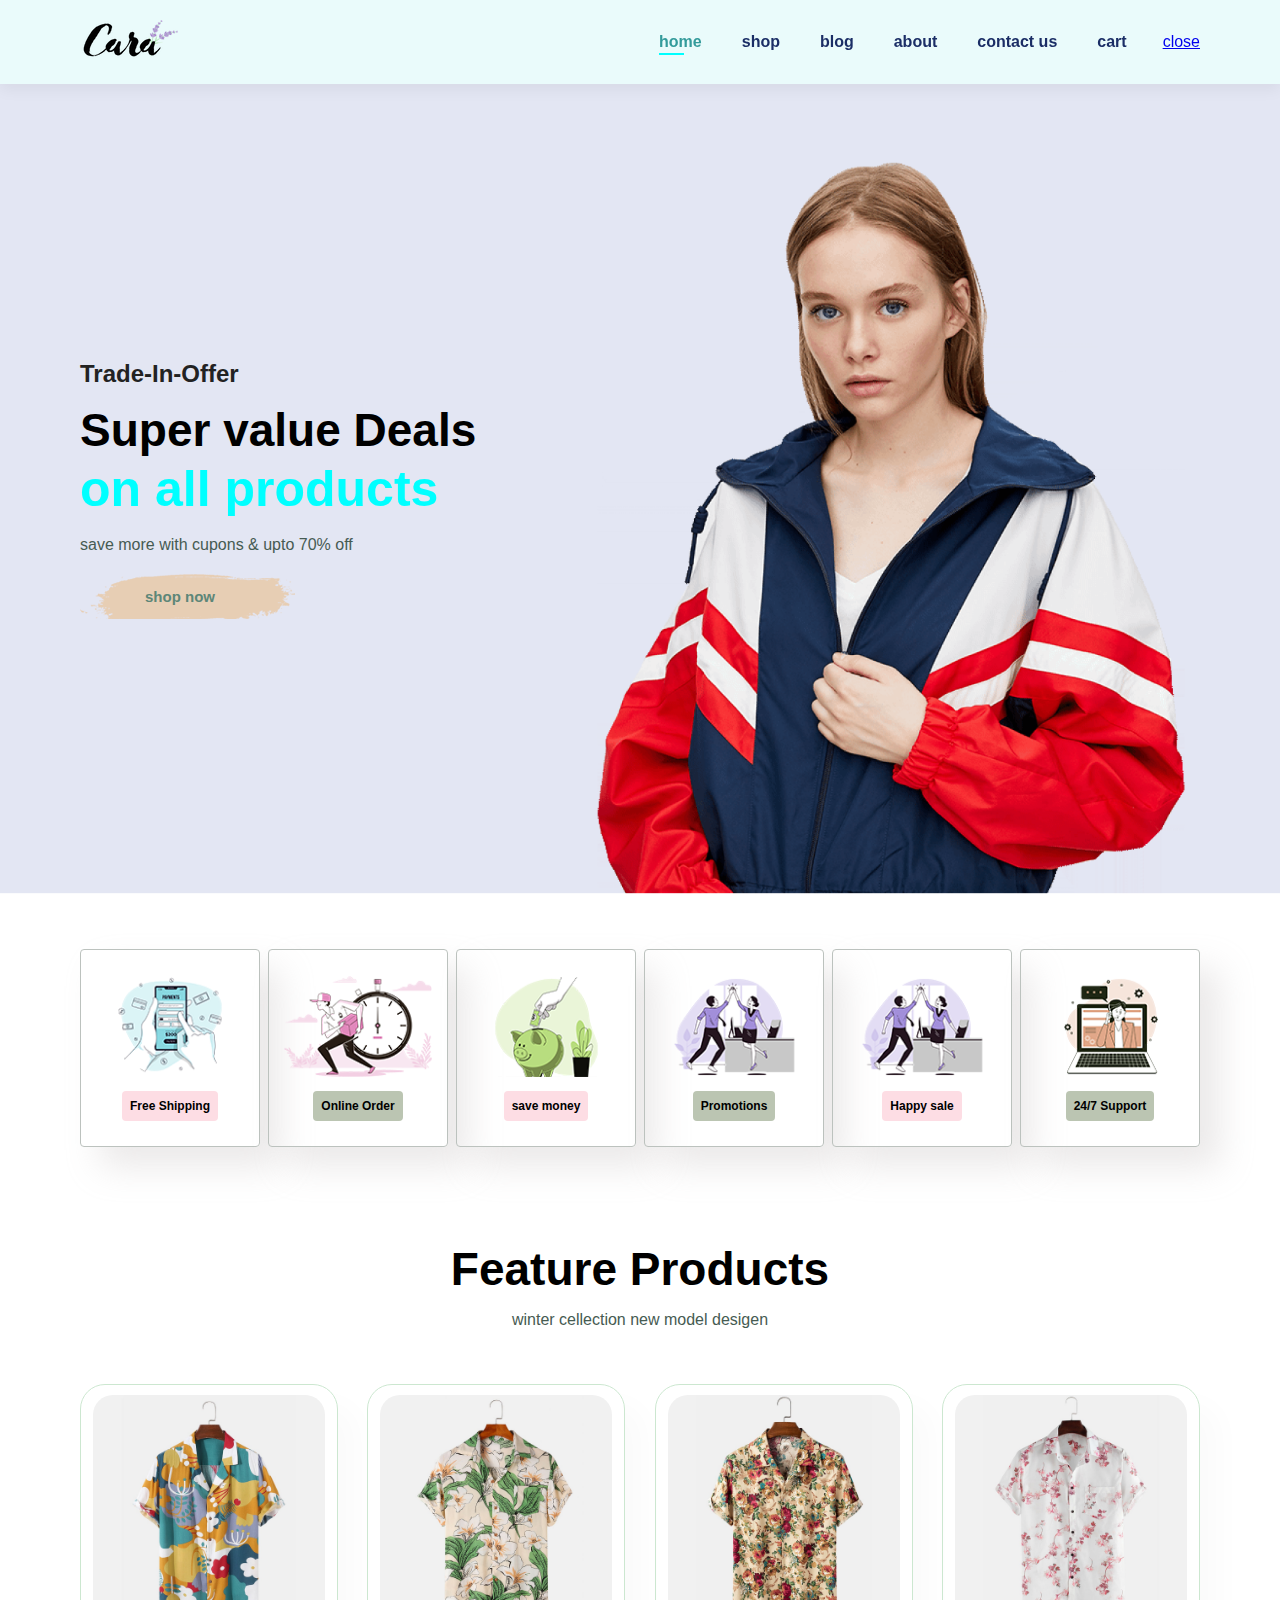
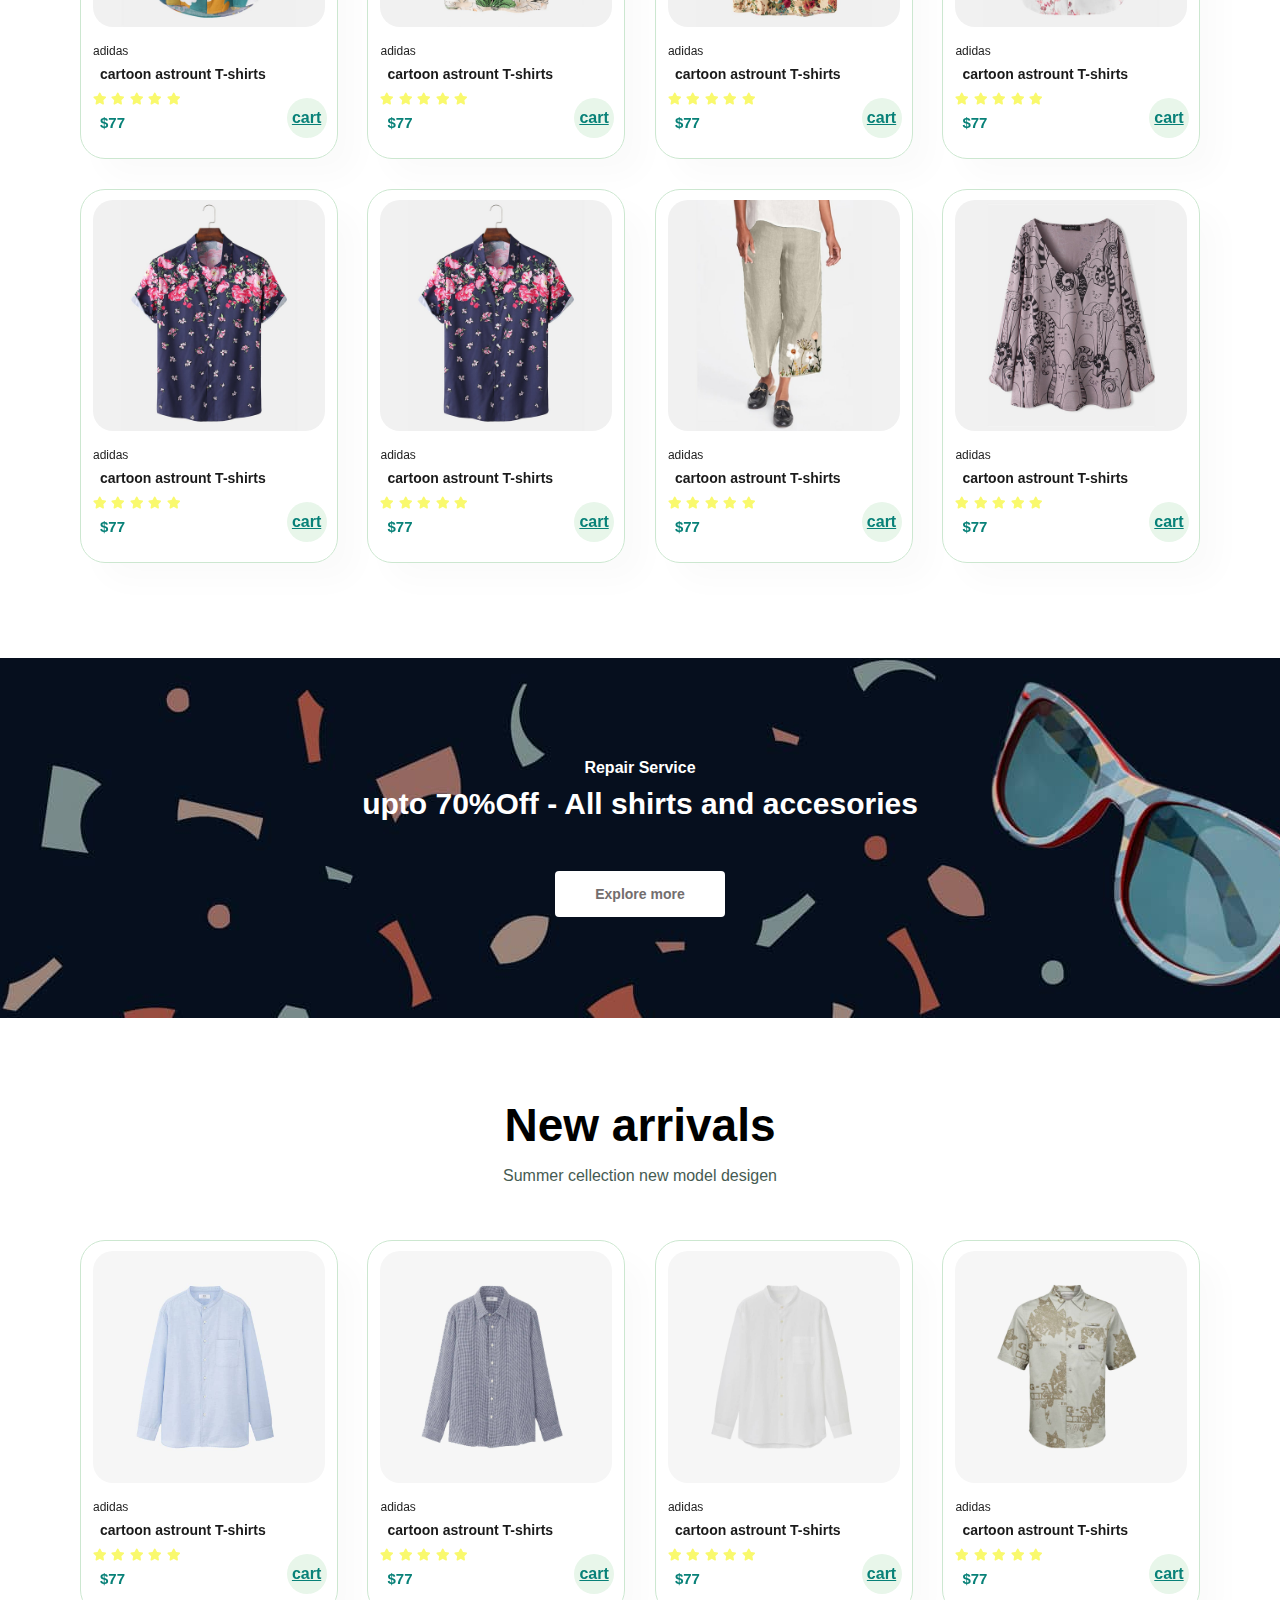
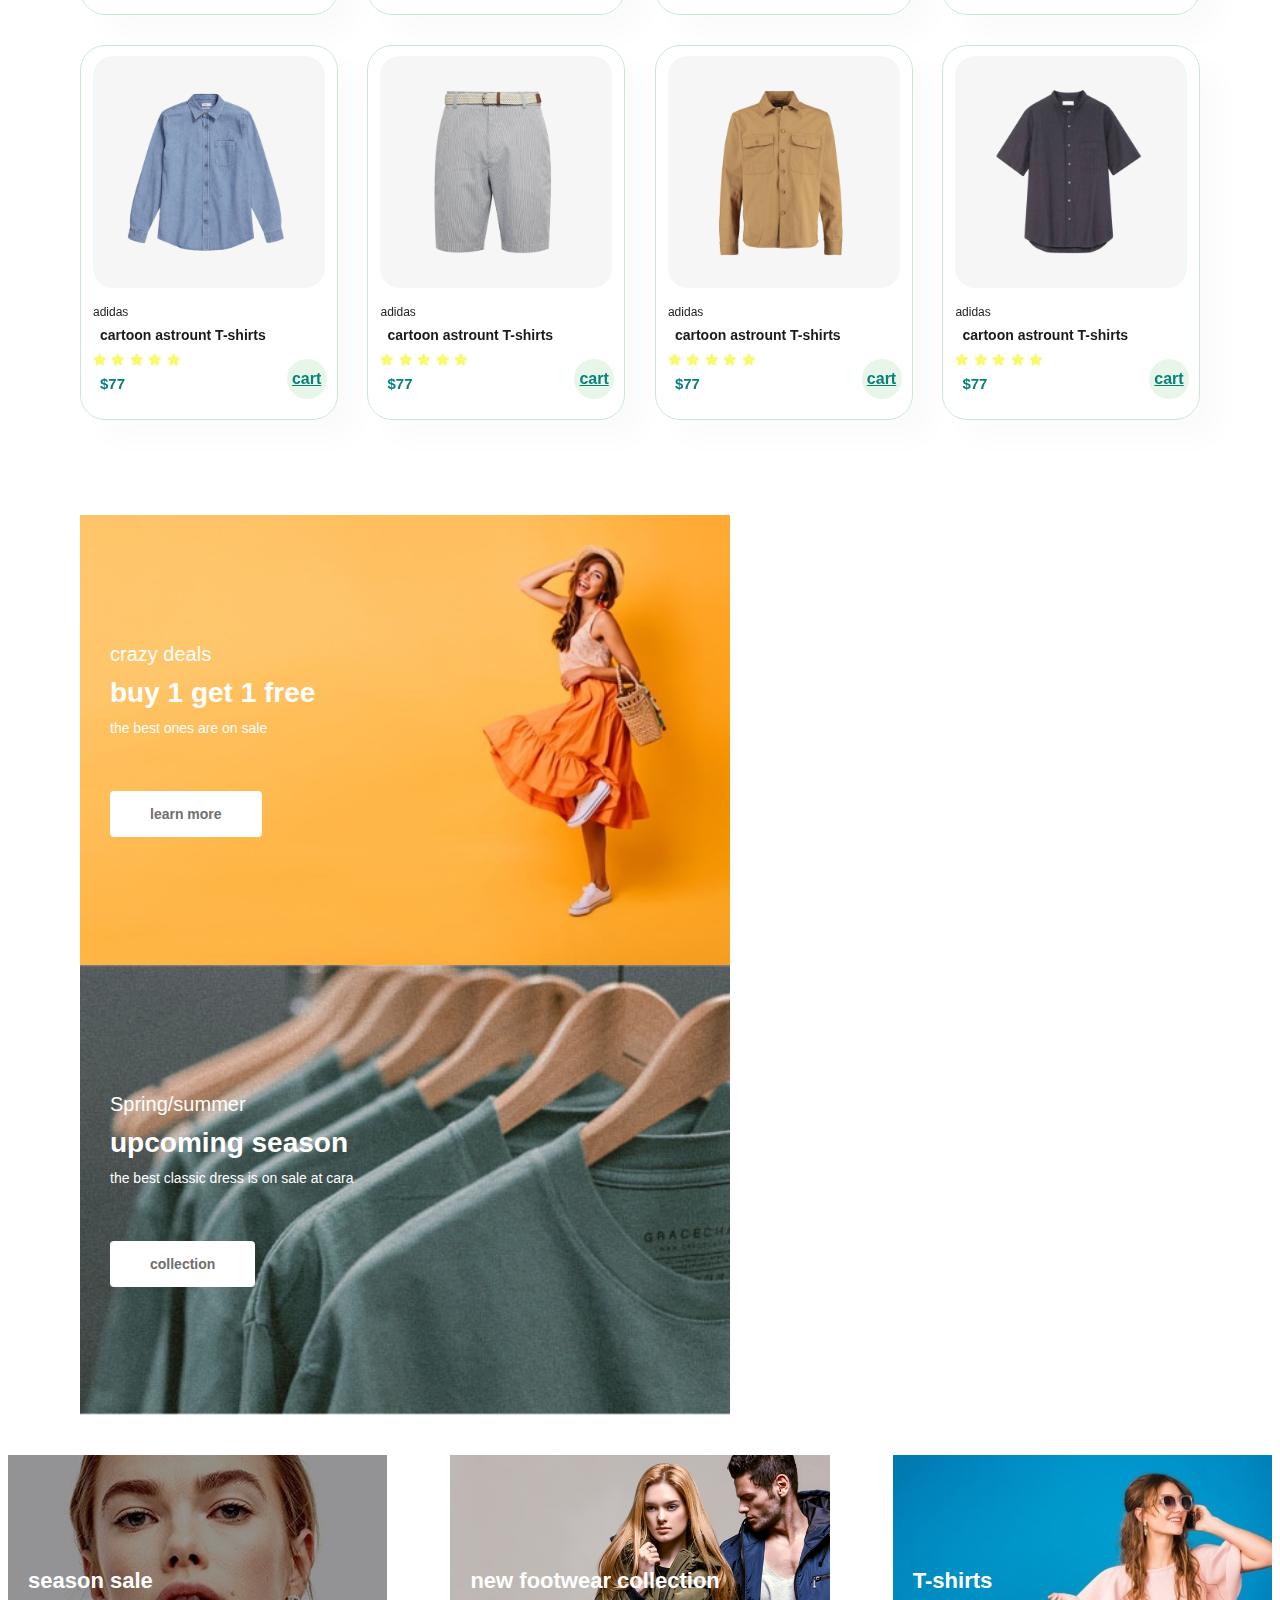
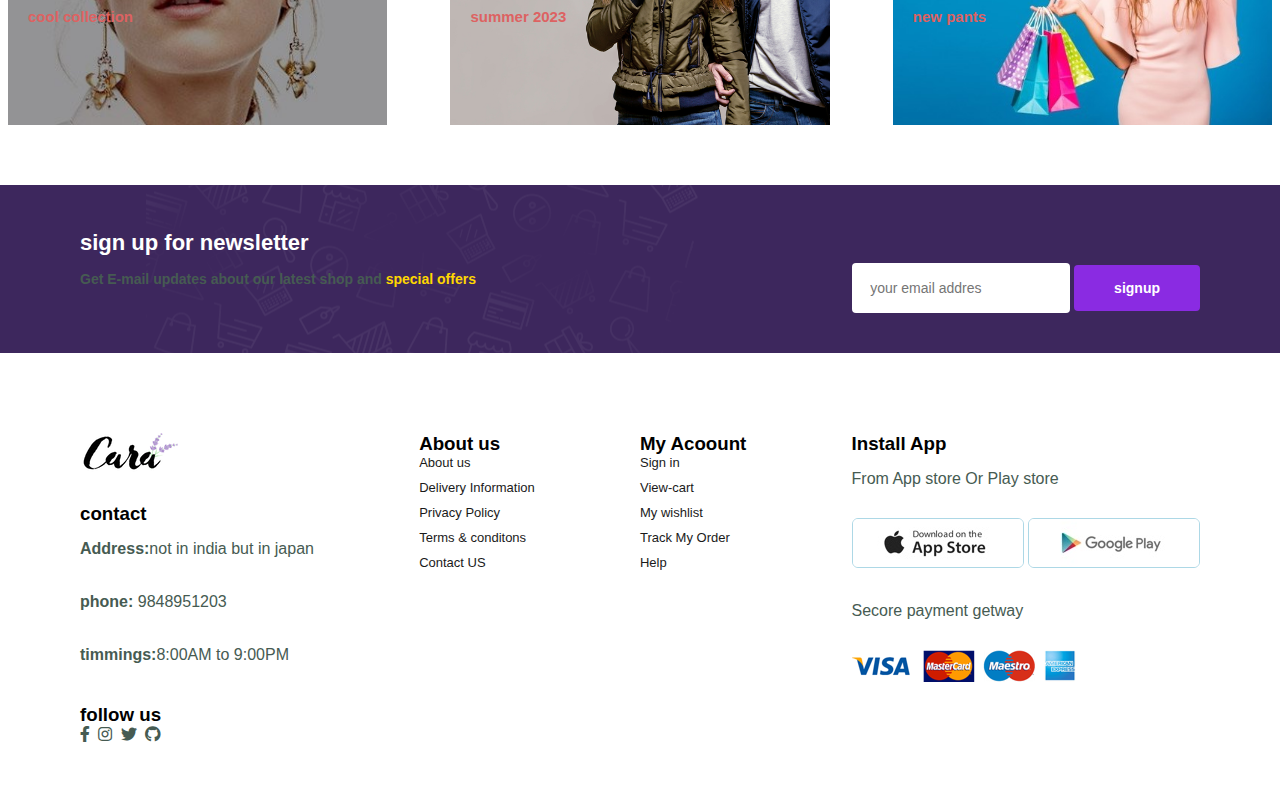
<file: index.html>
<!DOCTYPE html>
<html lang="en">
<head>
    <meta charset="UTF-8">
    <meta name="viewport" content="width=device-width, initial-scale=1.0">
    <title>Document</title>
    <link rel="stylesheet" href="styles.css">
    <link rel="stylesheet" href="https://use.fontawesome.com/releases/v5.15.4/css/all.css"/>
</head>
<body>
    <section id="header">
        <a href="#"><img src="img/logo.png" class="logo" alt=""></a>
        <div>
            <ul id="navbar" class="active1">
                <li><a class="active" index.html">home</a></li>
                <li><a href="shop.html">shop</a></li>
                <li><a href="blog.html">blog</a></li>
                <li><a href="about.html">about</a></li>
                <li><a href="contact.html">contact us</a></li>
                <li><a href="cart.html"><i class="fa-solid fa-circle-plus fa-beat"></i>cart</a></li>
                <a href="#" id="close"><i class="far fa-times"></i>close</a>
            </ul>
        </div>
        <div id="mobile">
            <i id="bar" class="fas fa-outdent"></i>
        </div>
    </section>
    <section id="hero">
        <h4>Trade-In-Offer</h4>
        <h2>Super value Deals</h2>
        <h1>on all products</h1>
        <p>save more with cupons & upto 70% off</p>
        <button>shop now</button>
    </section>
    <section id="feature" class="section-p1">
        <div class="fe-box">
            <img src="img/features/f1.png" alt="">
            <h6>Free Shipping</h6>
        </div>
        <div class="fe-box">
            <img src="img/features/f2.png" alt="">
            <h6>Online Order</h6>
        </div>
        <div class="fe-box">
            <img src="img/features/f3.png" alt="">
            <h6>save money</h6>
        </div>
        <div class="fe-box">
            <img src="img/features/f5.png" alt="">
            <h6>Promotions</h6>
        </div>
        <div class="fe-box">
            <img src="img/features/f5.png" alt="">
            <h6>Happy sale</h6>
        </div>
        <div class="fe-box">
            <img src="img/features/f6.png" alt="">
            <h6> 24/7 Support</h6>
        </div>
    </section>
    <section id="product1" class="section-p1">
        <h2>Feature Products</h2>
        <p>winter cellection new model desigen</p>
        <div class="pro-container">
            <div class="pro">
                <img src="img/products/f1.jpg" alt="">
                <div class="des">
                    <span>adidas</span>
                    <h5>cartoon astrount T-shirts</h5>
                    <div class="star">
                        <i class="fas fa-star"></i>
                        <i class="fas fa-star"></i>
                        <i class="fas fa-star"></i>
                        <i class="fas fa-star"></i>
                        <i class="fas fa-star"></i>
                    </div>
                    <h4>$77</h4>
                </div>
                <a href="#" class="cart">cart</a>
            </div>
            <div class="pro">
                <img src="img/products/f2.jpg" alt="">
                <div class="des">
                    <span>adidas</span>
                    <h5>cartoon astrount T-shirts</h5>
                    <div class="star">
                        <i class="fas fa-star"></i>
                        <i class="fas fa-star"></i>
                        <i class="fas fa-star"></i>
                        <i class="fas fa-star"></i>
                        <i class="fas fa-star"></i>
                    </div>
                    <h4>$77</h4>
                </div>
                <a href="#" class="cart">cart</a>
            </div>
            <div class="pro">
                <img src="img/products/f3.jpg" alt="">
                <div class="des">
                    <span>adidas</span>
                    <h5>cartoon astrount T-shirts</h5>
                    <div class="star">
                        <i class="fas fa-star"></i>
                        <i class="fas fa-star"></i>
                        <i class="fas fa-star"></i>
                        <i class="fas fa-star"></i>
                        <i class="fas fa-star"></i>
                    </div>
                    <h4>$77</h4>
                </div>
                <a href="#" class="cart">cart</a>
            </div>
            <div class="pro">
                <img src="img/products/f4.jpg" alt="">
                <div class="des">
                    <span>adidas</span>
                    <h5>cartoon astrount T-shirts</h5>
                    <div class="star">
                        <i class="fas fa-star"></i>
                        <i class="fas fa-star"></i>
                        <i class="fas fa-star"></i>
                        <i class="fas fa-star"></i>
                        <i class="fas fa-star"></i>
                    </div>
                    <h4>$77</h4>
                </div>
                <a href="#" class="cart">cart</a>
            </div>
            <div class="pro">
                <img src="img/products/f5.jpg" alt="">
                <div class="des">
                    <span>adidas</span>
                    <h5>cartoon astrount T-shirts</h5>
                    <div class="star">
                        <i class="fas fa-star"></i>
                        <i class="fas fa-star"></i>
                        <i class="fas fa-star"></i>
                        <i class="fas fa-star"></i>
                        <i class="fas fa-star"></i>
                    </div>
                    <h4>$77</h4>
                </div>
                <a href="#" class="cart">cart</a>
            </div>
            <div class="pro">
                <img src="img/products/f5.jpg" alt="">
                <div class="des">
                    <span>adidas</span>
                    <h5>cartoon astrount T-shirts</h5>
                    <div class="star">
                        <i class="fas fa-star"></i>
                        <i class="fas fa-star"></i>
                        <i class="fas fa-star"></i>
                        <i class="fas fa-star"></i>
                        <i class="fas fa-star"></i>
                    </div>
                    <h4>$77</h4>
                </div>
                <a href="#" class="cart">cart</a>
            </div>
            <div class="pro">
                <img src="img/products/f7.jpg" alt="">
                <div class="des">
                    <span>adidas</span>
                    <h5>cartoon astrount T-shirts</h5>
                    <div class="star">
                        <i class="fas fa-star"></i>
                        <i class="fas fa-star"></i>
                        <i class="fas fa-star"></i>
                        <i class="fas fa-star"></i>
                        <i class="fas fa-star"></i>
                    </div>
                    <h4>$77</h4>
                </div>
                <a href="#" class="cart">cart</a>
            </div>
            <div class="pro">
                <img src="img/products/f8.jpg" alt="">
                <div class="des">
                    <span>adidas</span>
                    <h5>cartoon astrount T-shirts</h5>
                    <div class="star">
                        <i class="fas fa-star"></i>
                        <i class="fas fa-star"></i>
                        <i class="fas fa-star"></i>
                        <i class="fas fa-star"></i>
                        <i class="fas fa-star"></i>
                    </div>
                    <h4>$77</h4>
                </div>
                <a href="#" class="cart">cart</a>
            </div>
        </div>
    </section>
    <section id="banner" class="section-m1">
        <h4>Repair Service</h4>
        <h2>upto <span70%>70%</span>Off - All shirts and accesories </h2>
        <button class="normal">Explore more</button>
    </section>

    <section id="product1" class="section-p1">
        <h2>New arrivals</h2>
        <p>Summer cellection new model desigen</p>
        <div class="pro-container">
            <div class="pro">
                <img src="img/products/n1.jpg" alt="">
                <div class="des">
                    <span>adidas</span>
                    <h5>cartoon astrount T-shirts</h5>
                    <div class="star">
                        <i class="fas fa-star"></i>
                        <i class="fas fa-star"></i>
                        <i class="fas fa-star"></i>
                        <i class="fas fa-star"></i>
                        <i class="fas fa-star"></i>
                    </div>
                    <h4>$77</h4>
                </div>
                <a href="#" class="cart">cart</a>
            </div>
            <div class="pro">
                <img src="img/products/n2.jpg" alt="">
                <div class="des">
                    <span>adidas</span>
                    <h5>cartoon astrount T-shirts</h5>
                    <div class="star">
                        <i class="fas fa-star"></i>
                        <i class="fas fa-star"></i>
                        <i class="fas fa-star"></i>
                        <i class="fas fa-star"></i>
                        <i class="fas fa-star"></i>
                    </div>
                    <h4>$77</h4>
                </div>
                <a href="#" class="cart">cart</a>
            </div>
            <div class="pro">
                <img src="img/products/n3.jpg" alt="">
                <div class="des">
                    <span>adidas</span>
                    <h5>cartoon astrount T-shirts</h5>
                    <div class="star">
                        <i class="fas fa-star"></i>
                        <i class="fas fa-star"></i>
                        <i class="fas fa-star"></i>
                        <i class="fas fa-star"></i>
                        <i class="fas fa-star"></i>
                    </div>
                    <h4>$77</h4>
                </div>
                <a href="#" class="cart">cart</a>
            </div>
            <div class="pro">
                <img src="img/products/n4.jpg" alt="">
                <div class="des">
                    <span>adidas</span>
                    <h5>cartoon astrount T-shirts</h5>
                    <div class="star">
                        <i class="fas fa-star"></i>
                        <i class="fas fa-star"></i>
                        <i class="fas fa-star"></i>
                        <i class="fas fa-star"></i>
                        <i class="fas fa-star"></i>
                    </div>
                    <h4>$77</h4>
                </div>
                <a href="#" class="cart">cart</a>
            </div>
            <div class="pro">
                <img src="img/products/n5.jpg" alt="">
                <div class="des">
                    <span>adidas</span>
                    <h5>cartoon astrount T-shirts</h5>
                    <div class="star">
                        <i class="fas fa-star"></i>
                        <i class="fas fa-star"></i>
                        <i class="fas fa-star"></i>
                        <i class="fas fa-star"></i>
                        <i class="fas fa-star"></i>
                    </div>
                    <h4>$77</h4>
                </div>
                <a href="#" class="cart">cart</a>
            </div>
            <div class="pro">
                <img src="img/products/n6.jpg" alt="">
                <div class="des">
                    <span>adidas</span>
                    <h5>cartoon astrount T-shirts</h5>
                    <div class="star">
                        <i class="fas fa-star"></i>
                        <i class="fas fa-star"></i>
                        <i class="fas fa-star"></i>
                        <i class="fas fa-star"></i>
                        <i class="fas fa-star"></i>
                    </div>
                    <h4>$77</h4>
                </div>
                <a href="#" class="cart">cart</a>
            </div>
            <div class="pro">
                <img src="img/products/n7.jpg" alt="">
                <div class="des">
                    <span>adidas</span>
                    <h5>cartoon astrount T-shirts</h5>
                    <div class="star">
                        <i class="fas fa-star"></i>
                        <i class="fas fa-star"></i>
                        <i class="fas fa-star"></i>
                        <i class="fas fa-star"></i>
                        <i class="fas fa-star"></i>
                    </div>
                    <h4>$77</h4>
                </div>
                <a href="#" class="cart">cart</a>
            </div>
            <div class="pro">
                <img src="img/products/n8.jpg" alt="">
                <div class="des">
                    <span>adidas</span>
                    <h5>cartoon astrount T-shirts</h5>
                    <div class="star">
                        <i class="fas fa-star"></i>
                        <i class="fas fa-star"></i>
                        <i class="fas fa-star"></i>
                        <i class="fas fa-star"></i>
                        <i class="fas fa-star"></i>
                    </div>
                    <h4>$77</h4>
                </div>
                <a href="#" class="cart">cart</a>
            </div>
        </div>
    </section>
    <section id="sm-banner" class="section-p1">
        <div class="banner-box">
            <h4>crazy deals</h4>
            <h2>buy 1 get 1 free</h2>
            <span>the best ones are on sale</span>
            <button class="normal">learn more</button>
        </div>
        <div class="banner-box banner-box2">
            <h4>Spring/summer</h4>
            <h2>upcoming season</h2>
            <span>the best classic dress is on sale at cara</span>
            <button class="normal">collection</button>
        </div>
    </section>
    <section id="banner3">
        <div class="banner-box ">
            <h2> season sale</h2>
            <h3>cool collection</h3>
        </div>
        <div class="banner-box banner-box2">
            <h2>new footwear collection</h2>
            <h3>summer 2023</h3>
        </div>
        <div class="banner-box banner-box3">
            <h2> T-shirts</h2>
            <h3>new pants</h3>
        </div>
    </section>
    <section id="newsletter" class="section-p1 section-m1">
        <div class="newstext">
            <h4>sign up for newsletter</h4>
            <p>Get E-mail updates about our latest shop and <span>special offers</span></p>
        </div>
        <div class="form">
            <input type="email" placeholder="your email addres">
            <button class="normal">signup</button>
        </div>
    </section>
    <footer class="section-p1">
        <div class="col">
            <img class="logo" src="./img/logo.png" alt="">
            <h3>contact</h3>
            <p><span><b>Address:</b></span>not in india but in japan </p>
            <p><span><b>phone:</b></span> 9848951203</p>
            <p><span><b>timmings:</b></span>8:00AM to 9:00PM</p>
            <div class="follow">
                <h3>follow us</h3>
                <div class="icon">
                    <i class="fab fa-facebook-f"></i>
                    <i class="fab fa-instagram"></i>
                    <i class="fab fa-twitter"></i>
                    <i class="fab fa-github"></i>
                </div>
            </div>
        </div>
        <div  class="col">
            <h3>About us</h3>
            <a href="#">About us</a>
            <a href="#">Delivery Information</a>
            <a href="#">Privacy Policy</a>
            <a href="#">Terms & conditons</a>
            <a href="#">Contact US</a>
        </div>
        <div  class="col">
            <h3>My Acoount</h3>
            <a href="#">Sign in</a>
            <a href="#">View-cart</a>
            <a href="#">My wishlist</a>
            <a href="#">Track My Order</a>
            <a href="#">Help</a>
        </div>
        <div class="col install">
            <h3>Install App</h3>
            <p>From App store Or Play store</p>
            <div class="row">
                <img src="img/pay/app.jpg" alt="">
                <img src="img/pay/play.jpg" alt="">
            </div>
            <p>Secore payment getway</p>
            <img src="img/pay/pay.png" alt="">
        </div>
    </footer>
    <script src="script.js"></script>
</body>
</html>
</file>
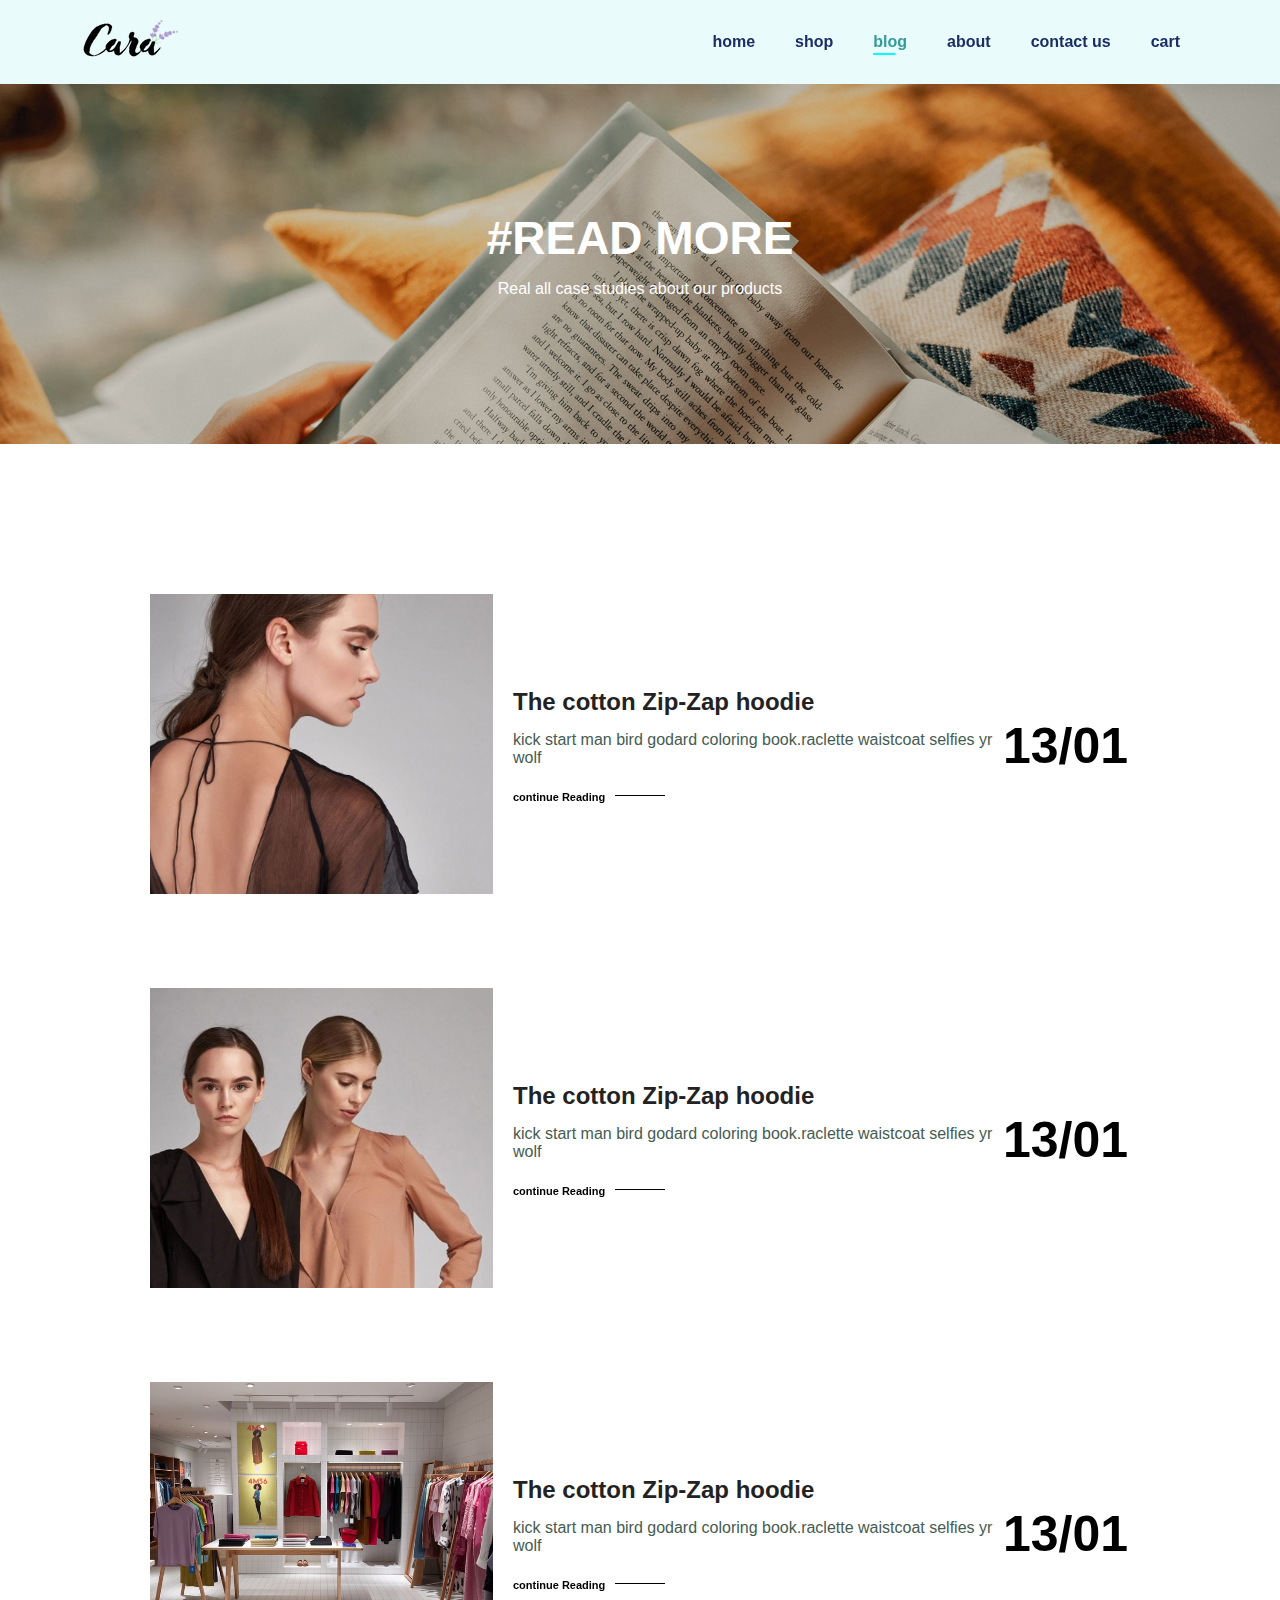
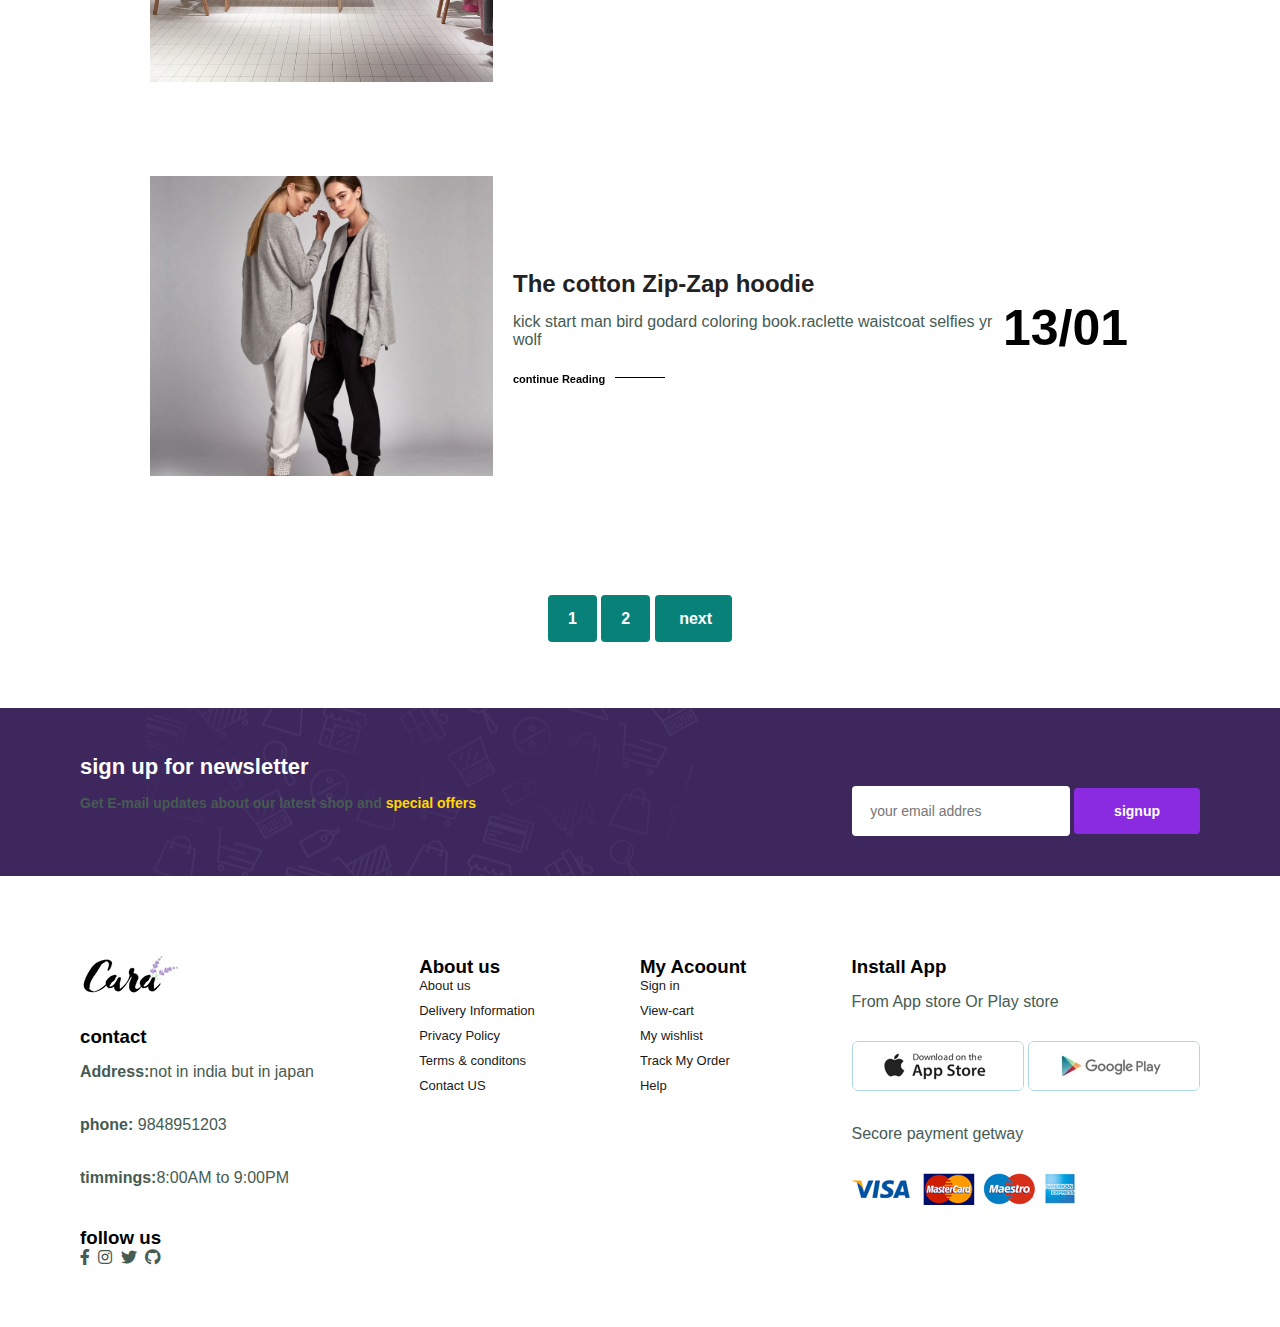
<file: blog.html>
<!DOCTYPE html>
<html lang="en">
<head>
    <meta charset="UTF-8">
    <meta name="viewport" content="width=device-width, initial-scale=1.0">
    <title>Document</title>
    <link rel="stylesheet" href="styles.css">
    <link rel="stylesheet" href="https://use.fontawesome.com/releases/v5.15.4/css/all.css"/>
</head>
<body>
    <section id="header">
        <a href="#"><img src="img/logo.png" class="logo" alt=""></a>
        <div>
            <ul id="navbar" class="active1">
                <li><a  href="index.html">home</a></li>
                <li><a  href="shop.html">shop</a></li>
                <li><a class="active" href="blog.html">blog</a></li>
                <li><a href="about.html">about</a></li>
                <li><a href="contact.html">contact us</a></li>
                <li><a href="cart.html"><i class="fa-solid fa-circle-plus fa-beat"></i>cart</a></li>
            </ul>
        </div>
        <div id="mobile">
            <i id="bar" class="fas fa-outdent"></i>
        </div>
    </section>
    <section id="blog-header" class="blog-header">
        <h2>#READ MORE</h2>
        <p>Real all case studies about our products</p>
    </section>
    <section id="blog">
        <div class="blog-box">
            <div class="blog-img">
                <img src="./img/blog/b1.jpg" alt="">
            </div>
            <div class="blog-details">
                <h4> The cotton Zip-Zap hoodie</h4>
                <p>kick start man bird godard coloring book.raclette waistcoat selfies yr wolf</p>
                <a href="#">continue Reading</a>
            </div>
            <h1>13/01</h1>
        </div>
        <div class="blog-box">
            <div class="blog-img">
                <img src="./img/blog/b2.jpg" alt="">
            </div>
            <div class="blog-details">
                <h4> The cotton Zip-Zap hoodie</h4>
                <p>kick start man bird godard coloring book.raclette waistcoat selfies yr wolf</p>
                <a href="#">continue Reading</a>
            </div>
            <h1>13/01</h1>
        </div>
        <div class="blog-box">
            <div class="blog-img">
                <img src="./img/blog/b3.jpg" alt="">
            </div>
            <div class="blog-details">
                <h4> The cotton Zip-Zap hoodie</h4>
                <p>kick start man bird godard coloring book.raclette waistcoat selfies yr wolf</p>
                <a href="#">continue Reading</a>
            </div>
            <h1>13/01</h1>
        </div>
        <div class="blog-box">
            <div class="blog-img">
                <img src="./img/blog/b4.jpg" alt="">
            </div>
            <div class="blog-details">
                <h4> The cotton Zip-Zap hoodie</h4>
                <p>kick start man bird godard coloring book.raclette waistcoat selfies yr wolf</p>
                <a href="#">continue Reading</a>
            </div>
            <h1>13/01</h1>
        </div>
        
    </section>
    <section id="pagination" class="section-p1">
        <a href="#">1</a>
        <a href="#">2</a>
        <a href="#"> <i class="fa fa-long-arrow-right"></i> next</a>
    </section>

    <section id="newsletter" class="section-p1 section-m1">
        <div class="newstext">
            <h4>sign up for newsletter</h4>
            <p>Get E-mail updates about our latest shop and <span>special offers</span></p>
        </div>
        <div class="form">
            <input type="email" placeholder="your email addres">
            <button class="normal">signup</button>
        </div>
    </section>
    <footer class="section-p1">
        <div class="col">
            <img class="logo" src="./img/logo.png" alt="">
            <h3>contact</h3>
            <p><span><b>Address:</b></span>not in india but in japan </p>
            <p><span><b>phone:</b></span> 9848951203</p>
            <p><span><b>timmings:</b></span>8:00AM to 9:00PM</p>
            <div class="follow">
                <h3>follow us</h3>
                <div class="icon">
                    <i class="fab fa-facebook-f"></i>
                    <i class="fab fa-instagram"></i>
                    <i class="fab fa-twitter"></i>
                    <i class="fab fa-github"></i>
                </div>
            </div>
        </div>
        <div  class="col">
            <h3>About us</h3>
            <a href="#">About us</a>
            <a href="#">Delivery Information</a>
            <a href="#">Privacy Policy</a>
            <a href="#">Terms & conditons</a>
            <a href="#">Contact US</a>
        </div>
        <div  class="col">
            <h3>My Acoount</h3>
            <a href="#">Sign in</a>
            <a href="#">View-cart</a>
            <a href="#">My wishlist</a>
            <a href="#">Track My Order</a>
            <a href="#">Help</a>
        </div>
        <div class="col install">
            <h3>Install App</h3>
            <p>From App store Or Play store</p>
            <div class="row">
                <img src="img/pay/app.jpg" alt="">
                <img src="img/pay/play.jpg" alt="">
            </div>
            <p>Secore payment getway</p>
            <img src="img/pay/pay.png" alt="">
        </div>
    </footer>
</body>
</html>
</file>
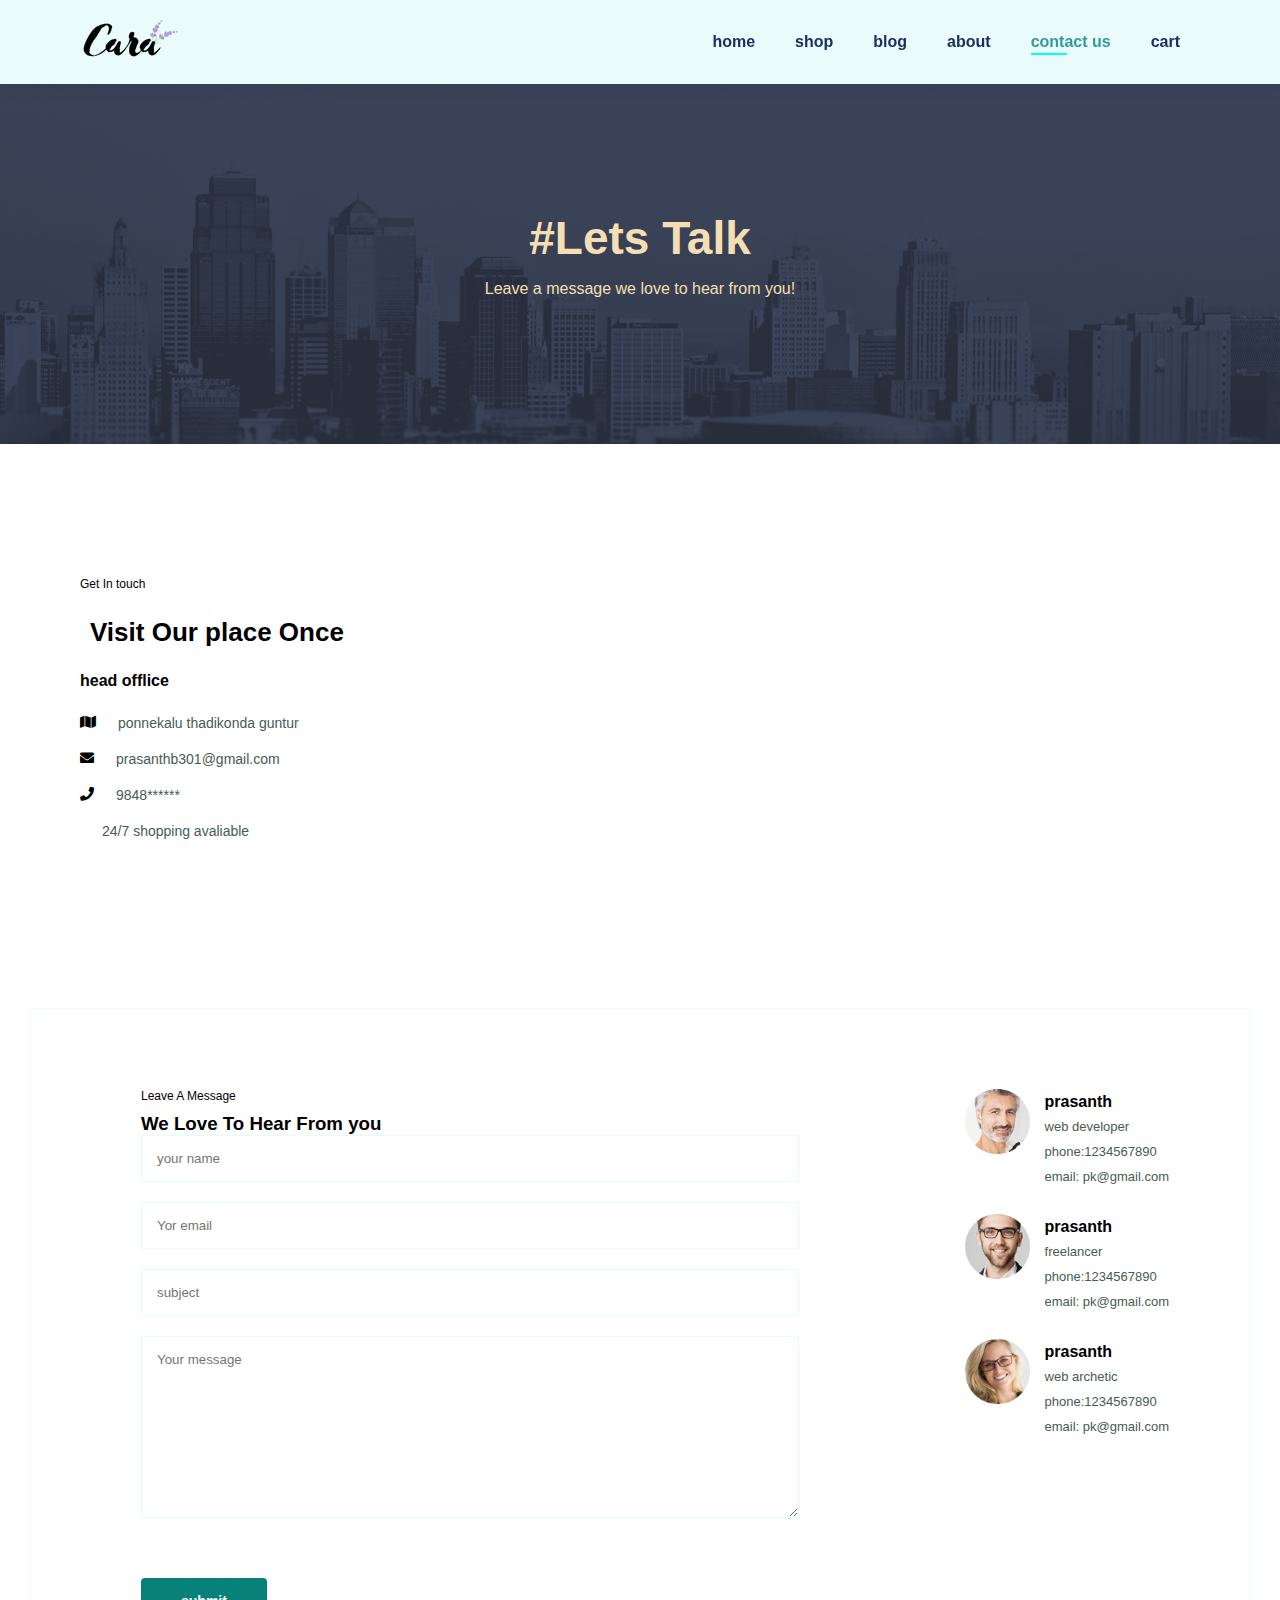
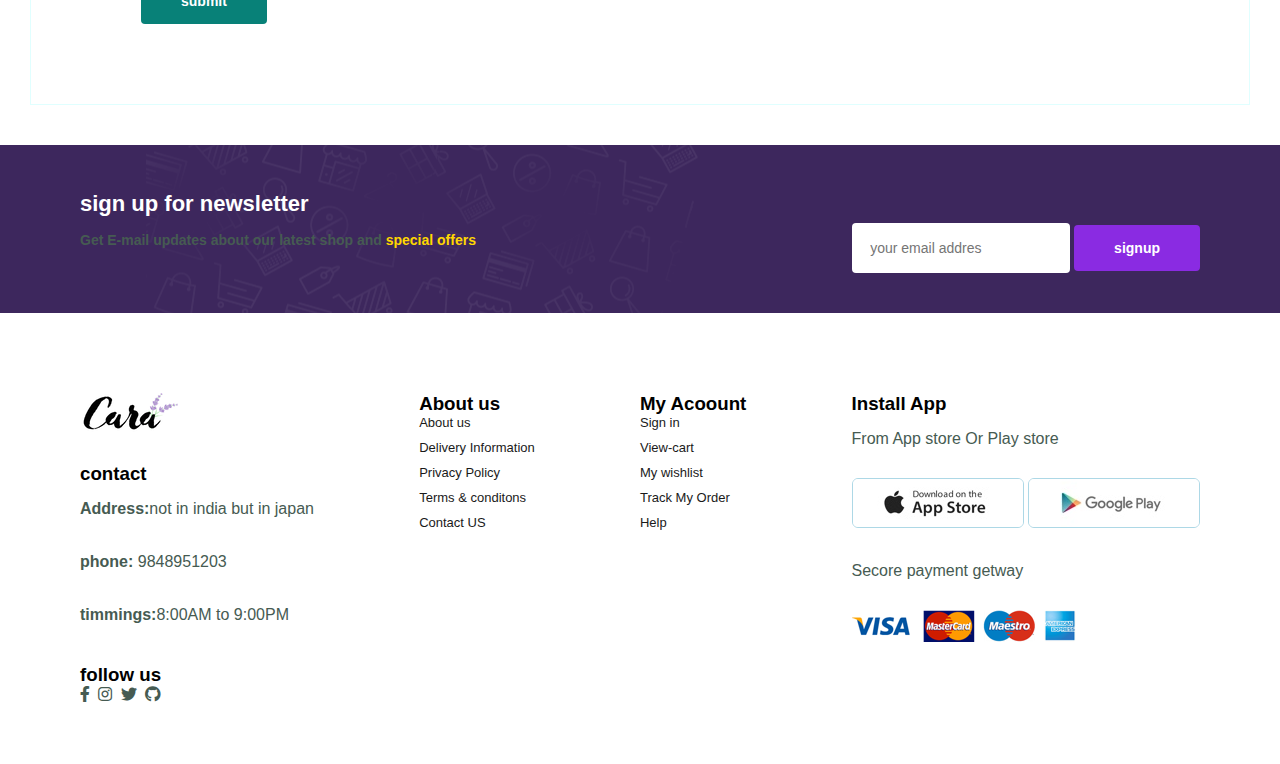
<file: contact.html>
<!DOCTYPE html>
<html lang="en">
<head>
    <meta charset="UTF-8">
    <meta name="viewport" content="width=device-width, initial-scale=1.0">
    <title>Document</title>
    <link rel="stylesheet" href="styles.css">
    <link rel="stylesheet" href="https://use.fontawesome.com/releases/v5.15.4/css/all.css"/>
</head>
<body>
    <section id="header">
        <a href="#"><img src="img/logo.png" class="logo" alt=""></a>
        <div>
            <ul id="navbar" class="active1">
                <li><a  href="index.html">home</a></li>
                <li><a  href="shop.html">shop</a></li>
                <li><a  href="blog.html">blog</a></li>
                <li><a  href="about.html">about</a></li>
                <li><a class="active" href="contact.html">contact us</a></li>
                <li><a href="cart.html"><i class="fa-solid fa-circle-plus fa-beat"></i>cart</a></li>
            </ul>
        </div>
        <div id="mobile">
            <i id="bar" class="fas fa-outdent"></i>
        </div>
    </section>
    <section id="contact-header" >
        <h2>#Lets Talk</h2>
        <p>Leave a message we love to hear from you!</p>
    </section>
    <section id="contact-details" class="section-p1">
        <div class="details">
            <span>
                Get In touch
            </span>
            <h2>
                Visit Our place Once
            </h2>
            <h3>
                head offlice
            </h3>
            <div>
                <li>
                    <i class="fa fa-map" ></i>
                    <p>ponnekalu thadikonda guntur</p>
                </li>
                <li>
                    <i class="fa fa-envelope" ></i>
                    <p>prasanthb301@gmail.com</p>
                </li>
                <li>
                    <i class="fa fa-phone" ></i>
                    <p>9848******</p>
                </li>
                <li>
                    <i class="fa fa-clock-o" ></i>
                    <p>24/7 shopping avaliable</p>
                </li>
            </div>
        </div>
        <div class="map">
            <iframe src="https://www.google.com/maps/embed?pb=!1m18!1m12!1m3!1d7654.753513523978!2d80.3999319!3d16.40568105!2m3!1f0!2f0!3f0!3m2!1i1024!2i768!4f13.1!3m3!1m2!1s0x3a358b862dbc5f2d%3A0x4ed0777ea087bdb5!2sPonnekallu%2C%20Andhra%20Pradesh%20522018!5e0!3m2!1sen!2sin!4v1722252771634!5m2!1sen!2sin" width="600" height="450" style="border:0;" allowfullscreen="" loading="lazy" referrerpolicy="no-referrer-when-downgrade"></iframe>
        </div>
    </section>
    <section id="form-details">
        <form action="">
            <span>Leave A Message</span>
            <h3>We Love To Hear From you</h3>
            <input type="text" placeholder="your name">
            <input type="email" placeholder="Yor email">
            <input type="text" placeholder="subject">
            <textarea cols="30" rows="10" placeholder="Your message"></textarea>
            <button class="normal"> submit</button>
        </form>
        <div class="people">
            <div>
                <img src="img/people/1.png" alt="">
                <p><span>prasanth</span>
                    web developer <br>
                    phone:1234567890 <br>
                    email: pk@gmail.com
                </p>
            </div>
            <div>
                <img src="img/people/2.png" alt="">
                <p><span>prasanth</span>
                    freelancer<br>
                    phone:1234567890 <br>
                    email: pk@gmail.com
                </p>
            </div>
            <div>
                <img src="img/people/3.png" alt="">
                <p><span>prasanth</span>
                   web archetic <br>
                    phone:1234567890 <br>
                    email: pk@gmail.com
                </p>
            </div>
        </div>
    </section>
    <section id="newsletter" class="section-p1 section-m1">
        <div class="newstext">
            <h4>sign up for newsletter</h4>
            <p>Get E-mail updates about our latest shop and <span>special offers</span></p>
        </div>
        <div class="form">
            <input type="email" placeholder="your email addres">
            <button class="normal">signup</button>
        </div>
    </section>
    <footer class="section-p1">
        <div class="col">
            <img class="logo" src="./img/logo.png" alt="">
            <h3>contact</h3>
            <p><span><b>Address:</b></span>not in india but in japan </p>
            <p><span><b>phone:</b></span> 9848951203</p>
            <p><span><b>timmings:</b></span>8:00AM to 9:00PM</p>
            <div class="follow">
                <h3>follow us</h3>
                <div class="icon">
                    <i class="fab fa-facebook-f"></i>
                    <i class="fab fa-instagram"></i>
                    <i class="fab fa-twitter"></i>
                    <i class="fab fa-github"></i>
                </div>
            </div>
        </div>
        <div  class="col">
            <h3>About us</h3>
            <a href="#">About us</a>
            <a href="#">Delivery Information</a>
            <a href="#">Privacy Policy</a>
            <a href="#">Terms & conditons</a>
            <a href="#">Contact US</a>
        </div>
        <div  class="col">
            <h3>My Acoount</h3>
            <a href="#">Sign in</a>
            <a href="#">View-cart</a>
            <a href="#">My wishlist</a>
            <a href="#">Track My Order</a>
            <a href="#">Help</a>
        </div>
        <div class="col install">
            <h3>Install App</h3>
            <p>From App store Or Play store</p>
            <div class="row">
                <img src="img/pay/app.jpg" alt="">
                <img src="img/pay/play.jpg" alt="">
            </div>
            <p>Secore payment getway</p>
            <img src="img/pay/pay.png" alt="">
        </div>
    </footer>
</body>
</html>
</file>
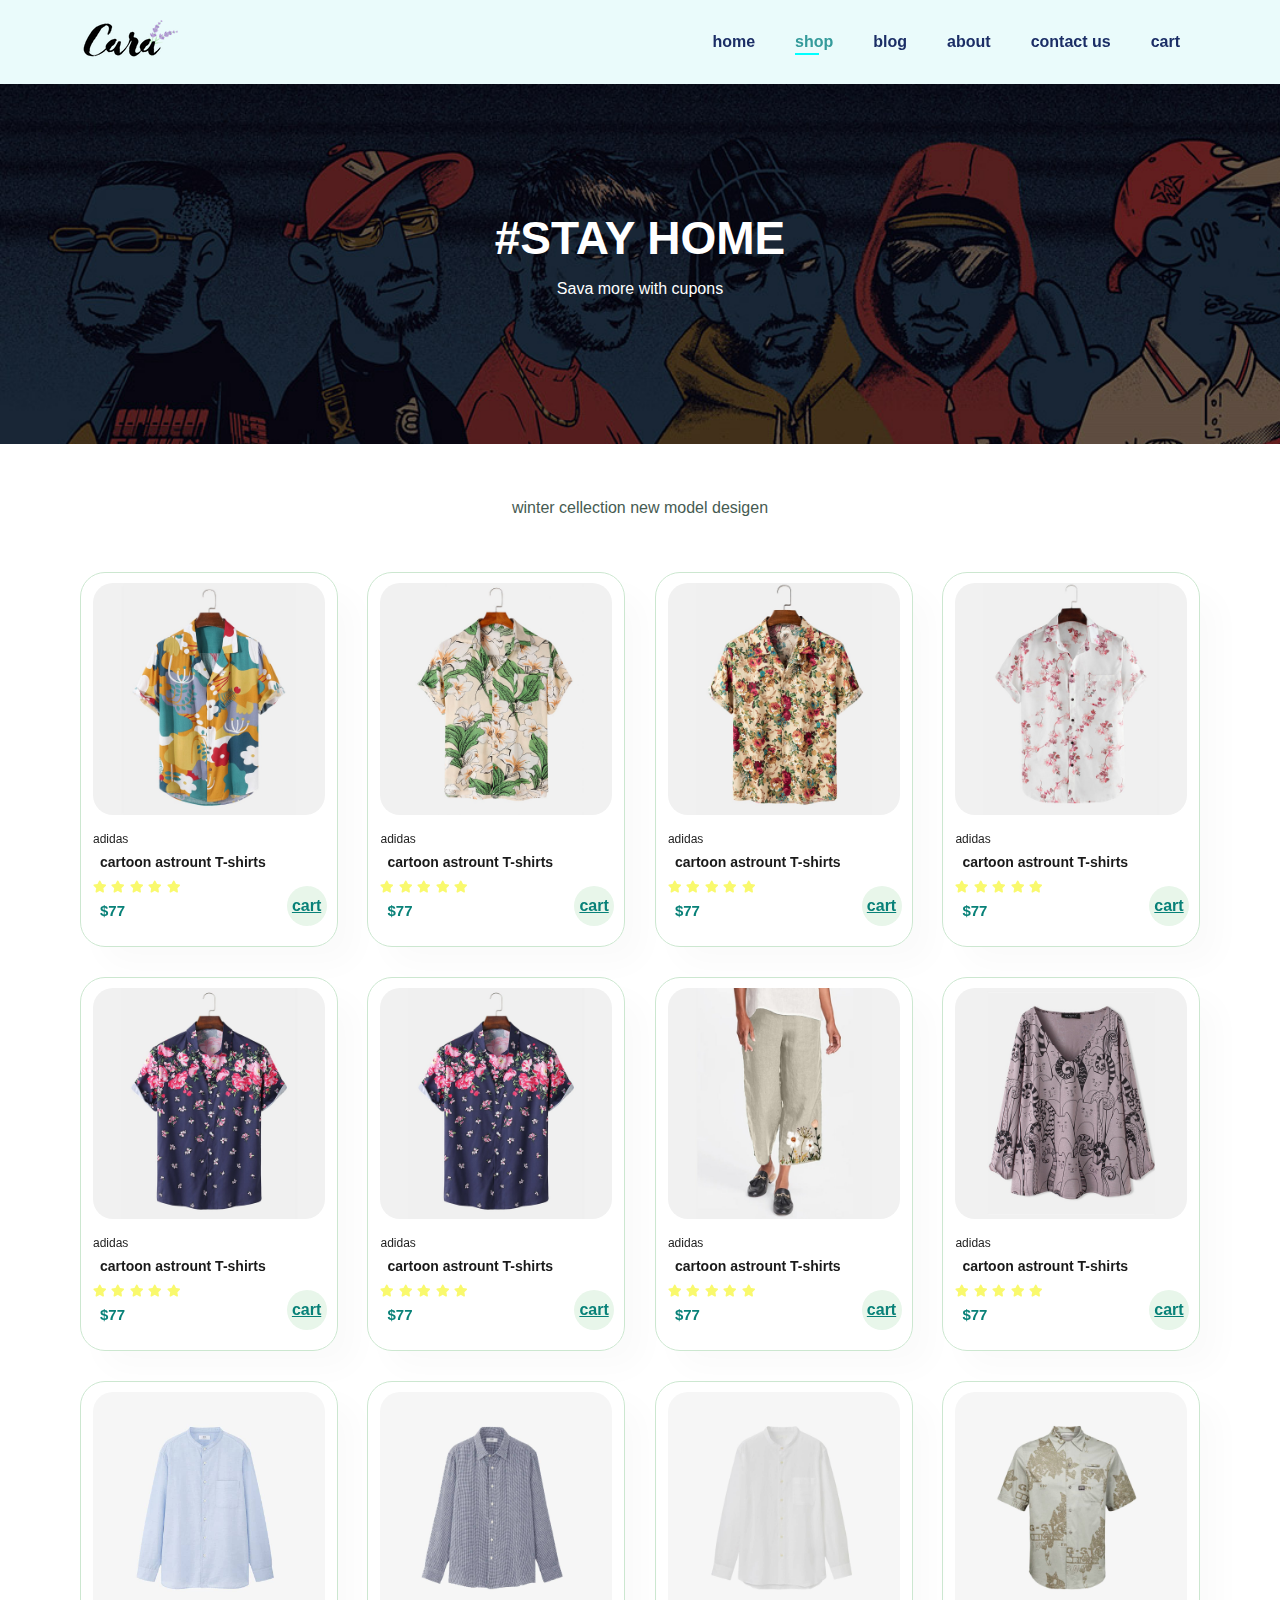
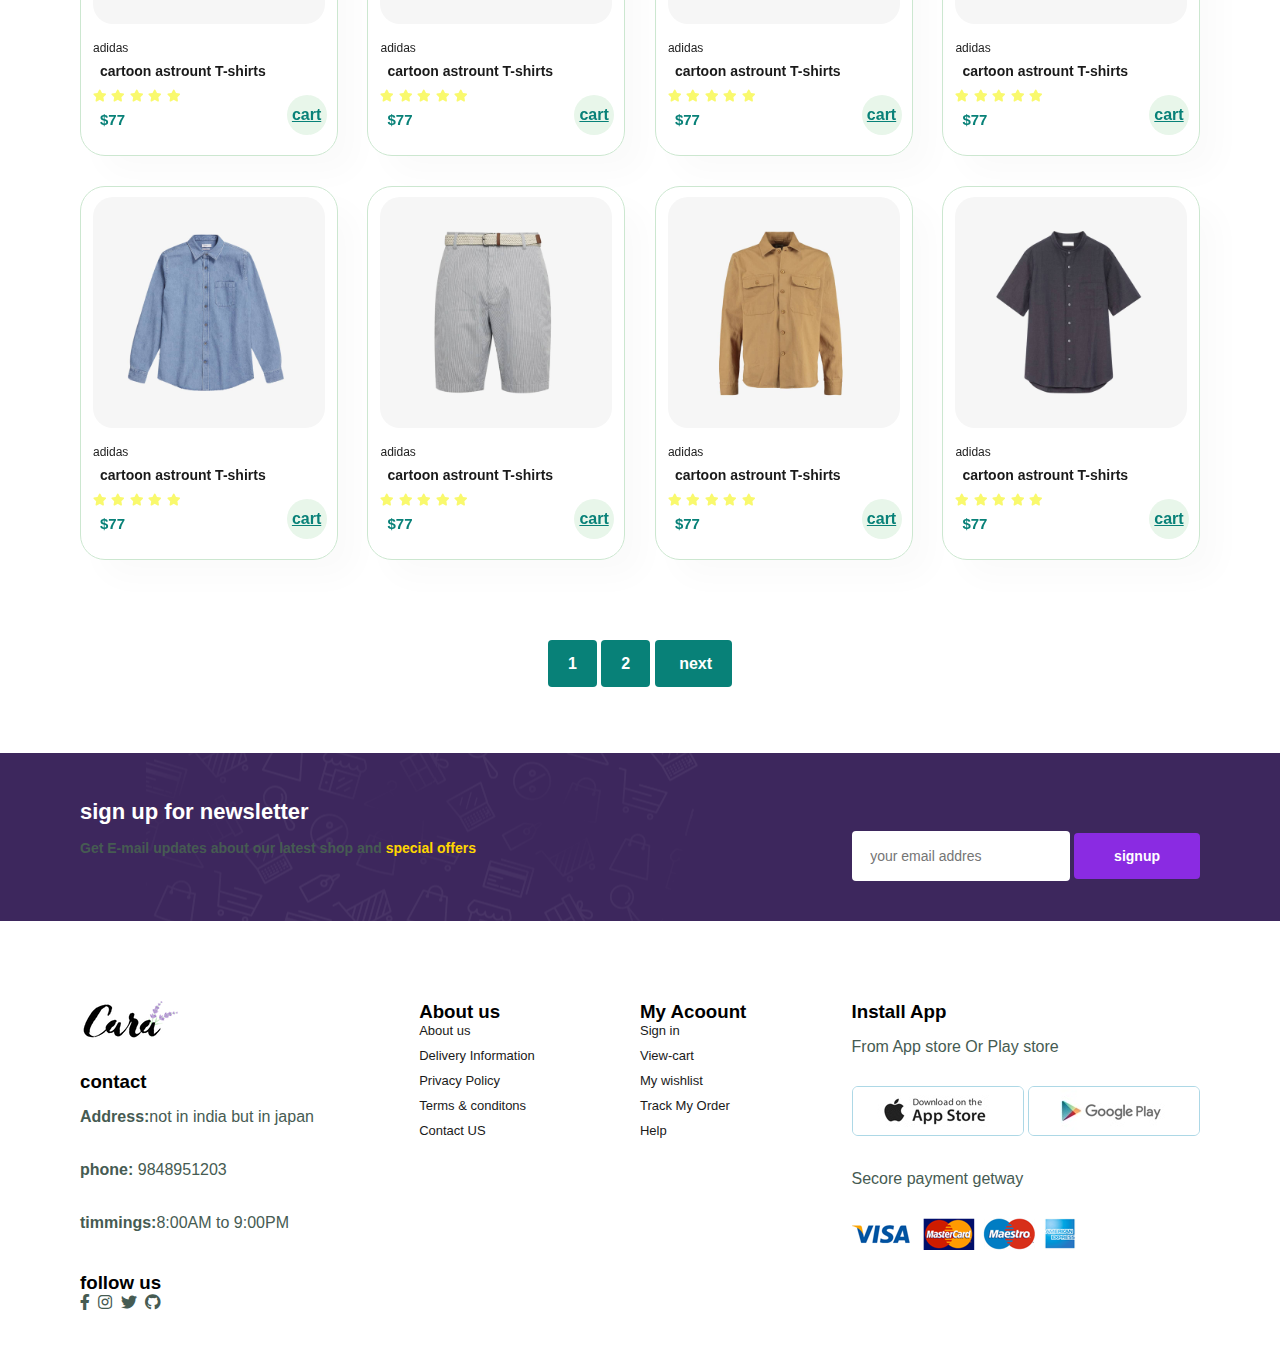
<file: shop.html>
<!DOCTYPE html>
<html lang="en">
<head>
    <meta charset="UTF-8">
    <meta name="viewport" content="width=device-width, initial-scale=1.0">
    <title>Document</title>
    <link rel="stylesheet" href="styles.css">
    <link rel="stylesheet" href="https://use.fontawesome.com/releases/v5.15.4/css/all.css"/>
</head>
<body>
    <section id="header">
        <a href="#"><img src="img/logo.png" class="logo" alt=""></a>
        <div>
            <ul id="navbar" class="active1">
                <li><a  href="index.html">home</a></li>
                <li><a class="active" href="shop.html">shop</a></li>
                <li><a href="blog.html">blog</a></li>
                <li><a href="about.html">about</a></li>
                <li><a href="contact.html">contact us</a></li>
                <li><a href="cart.html"><i class="fa-solid fa-circle-plus fa-beat"></i>cart</a></li>
            </ul>
        </div>
        <div id="mobile">
            <i id="bar" class="fas fa-outdent"></i>
        </div>
    </section>
    <section id="shop-header" class="shop-header">
        <h2>#STAY HOME</h2>
        <p>Sava more with cupons</p>
    </section>
    <section id="product1" class="section-p1">

        <p>winter cellection new model desigen</p>
        <div class="pro-container">
            <div class="pro" onclick="window.location.href='sproduct.html';">
                <img src="img/products/f1.jpg" alt="">
                <div class="des">
                    <span>adidas</span>
                    <h5>cartoon astrount T-shirts</h5>
                    <div class="star">
                        <i class="fas fa-star"></i>
                        <i class="fas fa-star"></i>
                        <i class="fas fa-star"></i>
                        <i class="fas fa-star"></i>
                        <i class="fas fa-star"></i>
                    </div>
                    <h4>$77</h4>
                </div>
                <a href="#" class="cart">cart</a>
            </div>
            <div class="pro">
                <img src="img/products/f2.jpg" alt="">
                <div class="des">
                    <span>adidas</span>
                    <h5>cartoon astrount T-shirts</h5>
                    <div class="star">
                        <i class="fas fa-star"></i>
                        <i class="fas fa-star"></i>
                        <i class="fas fa-star"></i>
                        <i class="fas fa-star"></i>
                        <i class="fas fa-star"></i>
                    </div>
                    <h4>$77</h4>
                </div>
                <a href="#" class="cart">cart</a>
            </div>
            <div class="pro">
                <img src="img/products/f3.jpg" alt="">
                <div class="des">
                    <span>adidas</span>
                    <h5>cartoon astrount T-shirts</h5>
                    <div class="star">
                        <i class="fas fa-star"></i>
                        <i class="fas fa-star"></i>
                        <i class="fas fa-star"></i>
                        <i class="fas fa-star"></i>
                        <i class="fas fa-star"></i>
                    </div>
                    <h4>$77</h4>
                </div>
                <a href="#" class="cart">cart</a>
            </div>
            <div class="pro">
                <img src="img/products/f4.jpg" alt="">
                <div class="des">
                    <span>adidas</span>
                    <h5>cartoon astrount T-shirts</h5>
                    <div class="star">
                        <i class="fas fa-star"></i>
                        <i class="fas fa-star"></i>
                        <i class="fas fa-star"></i>
                        <i class="fas fa-star"></i>
                        <i class="fas fa-star"></i>
                    </div>
                    <h4>$77</h4>
                </div>
                <a href="#" class="cart">cart</a>
            </div>
            <div class="pro">
                <img src="img/products/f5.jpg" alt="">
                <div class="des">
                    <span>adidas</span>
                    <h5>cartoon astrount T-shirts</h5>
                    <div class="star">
                        <i class="fas fa-star"></i>
                        <i class="fas fa-star"></i>
                        <i class="fas fa-star"></i>
                        <i class="fas fa-star"></i>
                        <i class="fas fa-star"></i>
                    </div>
                    <h4>$77</h4>
                </div>
                <a href="#" class="cart">cart</a>
            </div>
            <div class="pro">
                <img src="img/products/f5.jpg" alt="">
                <div class="des">
                    <span>adidas</span>
                    <h5>cartoon astrount T-shirts</h5>
                    <div class="star">
                        <i class="fas fa-star"></i>
                        <i class="fas fa-star"></i>
                        <i class="fas fa-star"></i>
                        <i class="fas fa-star"></i>
                        <i class="fas fa-star"></i>
                    </div>
                    <h4>$77</h4>
                </div>
                <a href="#" class="cart">cart</a>
            </div>
            <div class="pro">
                <img src="img/products/f7.jpg" alt="">
                <div class="des">
                    <span>adidas</span>
                    <h5>cartoon astrount T-shirts</h5>
                    <div class="star">
                        <i class="fas fa-star"></i>
                        <i class="fas fa-star"></i>
                        <i class="fas fa-star"></i>
                        <i class="fas fa-star"></i>
                        <i class="fas fa-star"></i>
                    </div>
                    <h4>$77</h4>
                </div>
                <a href="#" class="cart">cart</a>
            </div>
            <div class="pro">
                <img src="img/products/f8.jpg" alt="">
                <div class="des">
                    <span>adidas</span>
                    <h5>cartoon astrount T-shirts</h5>
                    <div class="star">
                        <i class="fas fa-star"></i>
                        <i class="fas fa-star"></i>
                        <i class="fas fa-star"></i>
                        <i class="fas fa-star"></i>
                        <i class="fas fa-star"></i>
                    </div>
                    <h4>$77</h4>
                </div>
                <a href="#" class="cart">cart</a>
            </div>
            <div class="pro">
                <img src="img/products/n1.jpg" alt="">
                <div class="des">
                    <span>adidas</span>
                    <h5>cartoon astrount T-shirts</h5>
                    <div class="star">
                        <i class="fas fa-star"></i>
                        <i class="fas fa-star"></i>
                        <i class="fas fa-star"></i>
                        <i class="fas fa-star"></i>
                        <i class="fas fa-star"></i>
                    </div>
                    <h4>$77</h4>
                </div>
                <a href="#" class="cart">cart</a>
            </div>
            <div class="pro">
                <img src="img/products/n2.jpg" alt="">
                <div class="des">
                    <span>adidas</span>
                    <h5>cartoon astrount T-shirts</h5>
                    <div class="star">
                        <i class="fas fa-star"></i>
                        <i class="fas fa-star"></i>
                        <i class="fas fa-star"></i>
                        <i class="fas fa-star"></i>
                        <i class="fas fa-star"></i>
                    </div>
                    <h4>$77</h4>
                </div>
                <a href="#" class="cart">cart</a>
            </div>
            <div class="pro">
                <img src="img/products/n3.jpg" alt="">
                <div class="des">
                    <span>adidas</span>
                    <h5>cartoon astrount T-shirts</h5>
                    <div class="star">
                        <i class="fas fa-star"></i>
                        <i class="fas fa-star"></i>
                        <i class="fas fa-star"></i>
                        <i class="fas fa-star"></i>
                        <i class="fas fa-star"></i>
                    </div>
                    <h4>$77</h4>
                </div>
                <a href="#" class="cart">cart</a>
            </div>
            <div class="pro">
                <img src="img/products/n4.jpg" alt="">
                <div class="des">
                    <span>adidas</span>
                    <h5>cartoon astrount T-shirts</h5>
                    <div class="star">
                        <i class="fas fa-star"></i>
                        <i class="fas fa-star"></i>
                        <i class="fas fa-star"></i>
                        <i class="fas fa-star"></i>
                        <i class="fas fa-star"></i>
                    </div>
                    <h4>$77</h4>
                </div>
                <a href="#" class="cart">cart</a>
            </div>
            <div class="pro">
                <img src="img/products/n5.jpg" alt="">
                <div class="des">
                    <span>adidas</span>
                    <h5>cartoon astrount T-shirts</h5>
                    <div class="star">
                        <i class="fas fa-star"></i>
                        <i class="fas fa-star"></i>
                        <i class="fas fa-star"></i>
                        <i class="fas fa-star"></i>
                        <i class="fas fa-star"></i>
                    </div>
                    <h4>$77</h4>
                </div>
                <a href="#" class="cart">cart</a>
            </div>
            <div class="pro">
                <img src="img/products/n6.jpg" alt="">
                <div class="des">
                    <span>adidas</span>
                    <h5>cartoon astrount T-shirts</h5>
                    <div class="star">
                        <i class="fas fa-star"></i>
                        <i class="fas fa-star"></i>
                        <i class="fas fa-star"></i>
                        <i class="fas fa-star"></i>
                        <i class="fas fa-star"></i>
                    </div>
                    <h4>$77</h4>
                </div>
                <a href="#" class="cart">cart</a>
            </div>
            <div class="pro">
                <img src="img/products/n7.jpg" alt="">
                <div class="des">
                    <span>adidas</span>
                    <h5>cartoon astrount T-shirts</h5>
                    <div class="star">
                        <i class="fas fa-star"></i>
                        <i class="fas fa-star"></i>
                        <i class="fas fa-star"></i>
                        <i class="fas fa-star"></i>
                        <i class="fas fa-star"></i>
                    </div>
                    <h4>$77</h4>
                </div>
                <a href="#" class="cart">cart</a>
            </div>
            <div class="pro">
                <img src="img/products/n8.jpg" alt="">
                <div class="des">
                    <span>adidas</span>
                    <h5>cartoon astrount T-shirts</h5>
                    <div class="star">
                        <i class="fas fa-star"></i>
                        <i class="fas fa-star"></i>
                        <i class="fas fa-star"></i>
                        <i class="fas fa-star"></i>
                        <i class="fas fa-star"></i>
                    </div>
                    <h4>$77</h4>
                </div>
                <a href="#" class="cart">cart</a>
            </div>
        </div>
    </section>
    <section id="pagination" class="section-p1">
        <a href="#">1</a>
        <a href="#">2</a>
        <a href="#"> <i class="fa fa-long-arrow-right"></i> next</a>
    </section>

    <section id="newsletter" class="section-p1 section-m1">
        <div class="newstext">
            <h4>sign up for newsletter</h4>
            <p>Get E-mail updates about our latest shop and <span>special offers</span></p>
        </div>
        <div class="form">
            <input type="email" placeholder="your email addres">
            <button class="normal">signup</button>
        </div>
    </section>
    <footer class="section-p1">
        <div class="col">
            <img class="logo" src="./img/logo.png" alt="">
            <h3>contact</h3>
            <p><span><b>Address:</b></span>not in india but in japan </p>
            <p><span><b>phone:</b></span> 9848951203</p>
            <p><span><b>timmings:</b></span>8:00AM to 9:00PM</p>
            <div class="follow">
                <h3>follow us</h3>
                <div class="icon">
                    <i class="fab fa-facebook-f"></i>
                    <i class="fab fa-instagram"></i>
                    <i class="fab fa-twitter"></i>
                    <i class="fab fa-github"></i>
                </div>
            </div>
        </div>
        <div  class="col">
            <h3>About us</h3>
            <a href="#">About us</a>
            <a href="#">Delivery Information</a>
            <a href="#">Privacy Policy</a>
            <a href="#">Terms & conditons</a>
            <a href="#">Contact US</a>
        </div>
        <div  class="col">
            <h3>My Acoount</h3>
            <a href="#">Sign in</a>
            <a href="#">View-cart</a>
            <a href="#">My wishlist</a>
            <a href="#">Track My Order</a>
            <a href="#">Help</a>
        </div>
        <div class="col install">
            <h3>Install App</h3>
            <p>From App store Or Play store</p>
            <div class="row">
                <img src="img/pay/app.jpg" alt="">
                <img src="img/pay/play.jpg" alt="">
            </div>
            <p>Secore payment getway</p>
            <img src="img/pay/pay.png" alt="">
        </div>
    </footer>
</body>
</html>
</file>
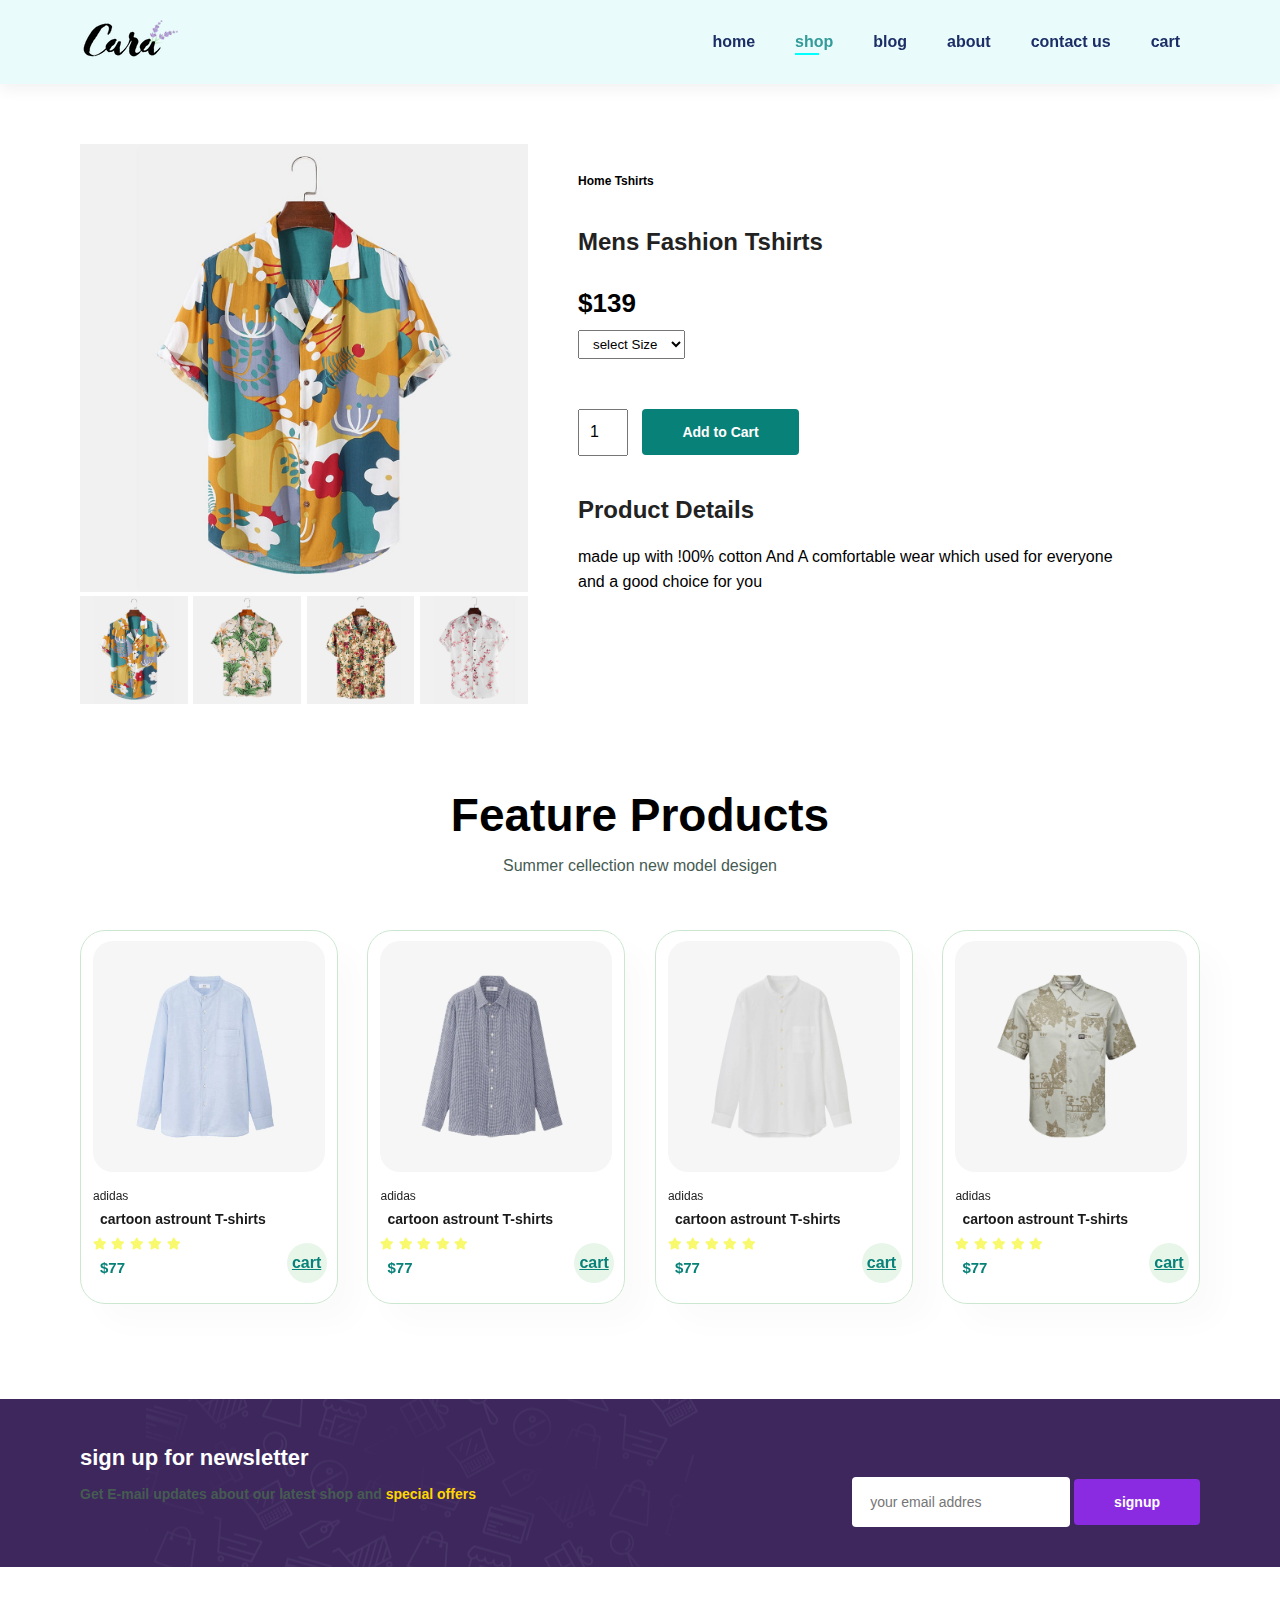
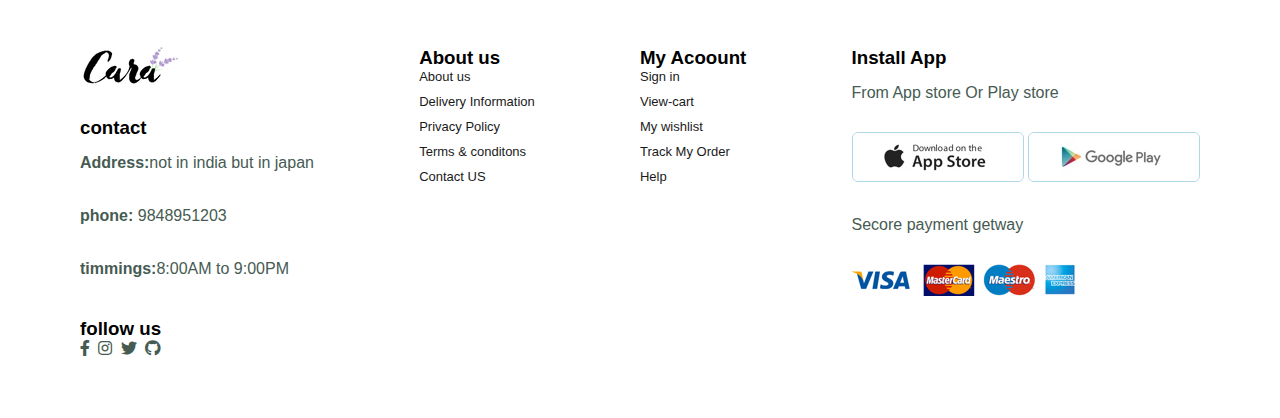
<file: sproduct.html>
<!DOCTYPE html>
<html lang="en">
<head>
    <meta charset="UTF-8">
    <meta name="viewport" content="width=device-width, initial-scale=1.0">
    <title>Document</title>
    <link rel="stylesheet" href="styles.css">
    <link rel="stylesheet" href="https://use.fontawesome.com/releases/v5.15.4/css/all.css"/>
</head>
<body>
    <section id="header">
        <a href="#"><img src="img/logo.png" class="logo" alt=""></a>
        <div>
            <ul id="navbar" class="active1">
                <li><a  href="index.html">home</a></li>
                <li><a class="active" href="shop.html">shop</a></li>
                <li><a href="blog.html">blog</a></li>
                <li><a href="about.html">about</a></li>
                <li><a href="contact.html">contact us</a></li>
                <li><a href="cart.html"><i class="fa-solid fa-circle-plus fa-beat"></i>cart</a></li>
            </ul>
        </div>
        <div id="mobile">
            <i id="bar" class="fas fa-outdent"></i>
        </div>
    </section>
    <section id="prodetails" class="section-p1">
        <div class="single-pro-image">
            <img src="img/products/f1.jpg" width="100%" id="mainimg" alt="">
            <div class="small-img-group">
                <div class="small-img-col">
                    <img src="img/products/f1.jpg" width="100%" class="small-img" alt="">
                </div>
                <div class="small-img-col">
                    <img src="img/products/f2.jpg" width="100%" class="small-img" alt="">
                </div>
                <div class="small-img-col">
                    <img src="img/products/f3.jpg" width="100%" class="small-img" alt="">
                </div>
                <div class="small-img-col">
                    <img src="img/products/f4.jpg" width="100%" class="small-img" alt="">
                </div>
            </div>
        </div>
        <div class="single-pro-details">
            <h6> Home Tshirts</h6>
            <h4>Mens Fashion Tshirts</h4>
            <h2>$139</h2>
            <select>
                <option >select Size</option>
                <option >S</option>
                <option >M</option>
                <option >L</option>
                <option >XL</option>
                <option >XXL</option>
            </select>
            <input type="number" value="1">
            <button class="normal">Add to Cart</button>
            <h4>Product Details</h4>
            <span>made up with !00% cotton And A comfortable wear which used for everyone and a good choice for you</span>
        </div>
    </section>
    <section id="product1" class="section-p1">
        <h2>Feature Products</h2>
        <p>Summer cellection new model desigen</p>
        <div class="pro-container">
            <div class="pro">
                <img src="img/products/n1.jpg" alt="">
                <div class="des">
                    <span>adidas</span>
                    <h5>cartoon astrount T-shirts</h5>
                    <div class="star">
                        <i class="fas fa-star"></i>
                        <i class="fas fa-star"></i>
                        <i class="fas fa-star"></i>
                        <i class="fas fa-star"></i>
                        <i class="fas fa-star"></i>
                    </div>
                    <h4>$77</h4>
                </div>
                <a href="#" class="cart">cart</a>
            </div>
            <div class="pro">
                <img src="img/products/n2.jpg" alt="">
                <div class="des">
                    <span>adidas</span>
                    <h5>cartoon astrount T-shirts</h5>
                    <div class="star">
                        <i class="fas fa-star"></i>
                        <i class="fas fa-star"></i>
                        <i class="fas fa-star"></i>
                        <i class="fas fa-star"></i>
                        <i class="fas fa-star"></i>
                    </div>
                    <h4>$77</h4>
                </div>
                <a href="#" class="cart">cart</a>
            </div>
            <div class="pro">
                <img src="img/products/n3.jpg" alt="">
                <div class="des">
                    <span>adidas</span>
                    <h5>cartoon astrount T-shirts</h5>
                    <div class="star">
                        <i class="fas fa-star"></i>
                        <i class="fas fa-star"></i>
                        <i class="fas fa-star"></i>
                        <i class="fas fa-star"></i>
                        <i class="fas fa-star"></i>
                    </div>
                    <h4>$77</h4>
                </div>
                <a href="#" class="cart">cart</a>
            </div>
            <div class="pro">
                <img src="img/products/n4.jpg" alt="">
                <div class="des">
                    <span>adidas</span>
                    <h5>cartoon astrount T-shirts</h5>
                    <div class="star">
                        <i class="fas fa-star"></i>
                        <i class="fas fa-star"></i>
                        <i class="fas fa-star"></i>
                        <i class="fas fa-star"></i>
                        <i class="fas fa-star"></i>
                    </div>
                    <h4>$77</h4>
                </div>
                <a href="#" class="cart">cart</a>
            </div>
    </section>

    <section id="newsletter" class="section-p1 section-m1">
        <div class="newstext">
            <h4>sign up for newsletter</h4>
            <p>Get E-mail updates about our latest shop and <span>special offers</span></p>
        </div>
        <div class="form">
            <input type="email" placeholder="your email addres">
            <button class="normal">signup</button>
        </div>
    </section>
    <footer class="section-p1">
        <div class="col">
            <img class="logo" src="./img/logo.png" alt="">
            <h3>contact</h3>
            <p><span><b>Address:</b></span>not in india but in japan </p>
            <p><span><b>phone:</b></span> 9848951203</p>
            <p><span><b>timmings:</b></span>8:00AM to 9:00PM</p>
            <div class="follow">
                <h3>follow us</h3>
                <div class="icon">
                    <i class="fab fa-facebook-f"></i>
                    <i class="fab fa-instagram"></i>
                    <i class="fab fa-twitter"></i>
                    <i class="fab fa-github"></i>
                </div>
            </div>
        </div>
        <div  class="col">
            <h3>About us</h3>
            <a href="#">About us</a>
            <a href="#">Delivery Information</a>
            <a href="#">Privacy Policy</a>
            <a href="#">Terms & conditons</a>
            <a href="#">Contact US</a>
        </div>
        <div  class="col">
            <h3>My Acoount</h3>
            <a href="#">Sign in</a>
            <a href="#">View-cart</a>
            <a href="#">My wishlist</a>
            <a href="#">Track My Order</a>
            <a href="#">Help</a>
        </div>
        <div class="col install">
            <h3>Install App</h3>
            <p>From App store Or Play store</p>
            <div class="row">
                <img src="img/pay/app.jpg" alt="">
                <img src="img/pay/play.jpg" alt="">
            </div>
            <p>Secore payment getway</p>
            <img src="img/pay/pay.png" alt="">
        </div>
    </footer>
    <script>
        var main_img = document.getElementById("mainimg");
        var smallimg = document.getElementsByClassName("small-img");

        smallimg[0].onclick = function(){
            main_img.src = smallimg[0].src;
        }
        smallimg[1].onclick = function(){
            main_img.src = smallimg[1].src;
        }
        smallimg[2].onclick = function(){
            main_img.src = smallimg[2].src;
        }
        smallimg[3].onclick = function(){
            main_img.src = smallimg[3].src;
        }

    </script>
</body>
</html>
</file>
<file: styles.css>
*{
    margin: 0;
    padding:0;
    box-sizing: border-box;
    font-family: 'spartan',sans-serif;
}
h1{
    font-size: 50px;
    line-height: 64px;
    color: black;
}
h2{
    font-size: 46px;
    line-height: 54px;
    color: black;
}
h4{
    font-size: 24px;
   color: #222; 
}
h6{
    font-weight: 700;
    font-size: 12px;
}
p{
    font-size: 16px;
    color: #465b52;
    margin: 15px 0 20px 0;
}
.section-p1{
    padding: 40px 80px;
}
.section-m1{
    margin: 40px 0;
}
button.normal{
    font-size: 14px;
    font-weight: 600;
    padding: 15px 40px;
    margin-top: 40px;
    color: rgb(115, 110, 110);
    background-color: #fff;
    border-radius: 4px;
    cursor: pointer;
    border: none;
    outline: none;
    transition: 0.3s;

}
body{
    width: 100%;
}
/*header*/
#header{
   display: flex;
   align-items: center;
   justify-content: space-between;
   padding: 20px 80px;
   background-color: rgb(234, 251, 251);
   box-shadow: 0 5px 15px rgba(0, 0, 0, 0.06);
   z-index: 999x;
   position: sticky;
   top: 0;
   left: 0;

}
#navbar{
    display: flex;
    align-items: center;
    justify-content: center;
}

#navbar li{
    list-style: none;
    padding: 0 20px;
    position: relative;
}
#navbar li a{
    text-decoration: none;
    font-size: 16px;
    font-weight: 600;
    color: rgb(27, 46, 102);
    transition: 0.3s;


}
#navbar li a:hover,
#navbar li a.active{
    color: rgb(52, 155, 155);
    
}

#navbar li a.active::after,
#navbar li a:hover::after{
    content:" " ;
    width: 30%;
    height: 2px;
    background-color: aqua;
    position: absolute;
    bottom: -4px;
    left: 20px;
}
#mobile{
    display: none;
    align-items: center;
}
#hero{
    background-image: url('img/hero4.png');
    height: 90vh;
    width: 100%;
    background-size: cover;
    background-position: top 25% right 0;
    padding: 0 80px;
    display: flex;
    flex-direction: column;
    align-items: flex-start;
    justify-content: center;

}
#hero h4{
    padding-bottom: 15px;
}
#hero h1{
    color: aqua;
}
#hero button{
    background-image: url(img/button.png);
    background-color: transparent;
    color: rgb(93, 134, 120);
    border: 0;
    padding: 14px 80px 14px 65px;
    background-repeat: no-repeat;
    cursor: pointer;
    font-weight: 700;
    font-size: 15px;
}
#feature{
    display: flex;
    align-items: center;
    justify-content: space-between;
    flex-wrap: wrap;

}
#feature .fe-box{
    width: 180px;
    text-align: center;
    padding: 25px 15px;
    box-shadow: 20px 20px 34px rgba(189, 183, 183, 0.3);
    border: 1px solid #bcc2be;
    border-radius: 4px;
    margin: 15px 0;
}
#feature .fe-box:hover{
    box-shadow: 10px 10px 54px rgba(0, 0, 0, 0.3);
    
}
#feature .fe-box img{
    width: 100%;
    margin-bottom: 10px ;
}
#feature .fe-box h6{
    display: inline-block;
    padding: 9px 8px 9px 8px;
    line-height: 1;
    border-radius: 4px;
    background-color: #fddde4;
}
#feature .fe-box:nth-child(2) h6 {
    background-color: #bbc5b2;
}
#feature .fe-box:nth-child(4) h6 {
    background-color: #bbc5b2;
}
#feature .fe-box:nth-child(6) h6 {
    background-color: #bbc5b2;
}
#product1{
    text-align: center;
}
#product1 .pro {
    width: 23%;
    min-width: 250px;
    padding: 10px 12px;
    border:1px solid #cce7d0;
    border-radius: 25px;
    cursor: pointer;
    box-shadow: 20px 20px 30px rgba(0, 0, 0, 0.02);
    margin: 15px 0;
    transition: 0.2s ease;
    position: relative;
}
#product1 .pro:hover{
    box-shadow: 20px 20px 30px rgba(0, 0, 0, 0.06);
}

#product1 .pro img{
    width:100%;
    border-radius: 20px;
}
#product1 .pro .des{
    text-align: start;
    padding: 10px 0;
}
#product1 .pro .des span{
    color: #222;
    font-size: 12px;

}
#product1 .pro .des h5{
    padding: 7px;
    color: #1a1a1a;
    font-size: 14px;
}
#product1 .pro .des i{
    font-size: 12px;
    color: rgb(249, 249, 109);
}
#product1 .pro .des h4{
    padding: 7px;
    font-size: 15px;
    font-weight: 700;
    color: #088178;
}
#product1 .pro .cart{
    width: 40px;
    height: 40px;
    line-height: 40px;
    border-radius: 50px;
    background-color: #e8f6ea;
    font-weight: 600;
    color: #088178;
    position: absolute;
    bottom: 20px;
    right: 10px;
    
}
#product1 .pro-container{
    display: flex;
    justify-content: space-between;
    padding-top: 20px;
    flex-wrap: wrap;
}


#banner{
    display: flex;
    flex-direction: column;
    justify-content: center;
    align-items: center;
    background-image: url('./img/banner/b2.jpg');
    width: 100%;
    height: 40vh;
    background-size: cover;
    background-position: center;
}
#banner h4{
    color: white;
    font-size: 16px;
}
#banner h2{
    color: white;
    font-size: 30px;
}
#banner h2 span{
    color: red;
}
#banner button:hover{
    background-color: green;
    color: white ;
}
 #sm-banner{
    display: flex;
    justify-content: space-between;
    flex-wrap: wrap;
} 
#sm-banner .banner-box{
    display: flex;
    flex-direction: column;
    justify-content: center;
    align-items:flex-start;
    background-image: url('./img/banner/b17.jpg');
    min-width: 650px;
    height: 50vh;
    background-size:cover;
    background-position:center;
    padding: 30px;
}
#sm-banner .banner-box2{
    background-image: url('./img/banner/b10.jpg');
}
#sm-banner button:hover{
    background-color: green;
    color: white ;
}
#sm-banner h4{
    color: white;
    font-size: 20px;
    font-weight: 300;
}
#sm-banner h2{
    color: white;
    font-size: 28px;
    font-weight: 800;
}
#sm-banner span{
    color: white;
    font-size: 14px;
    font-weight: 500;
    padding-bottom: 15px;
}
#banner3 .banner-box{
    display: flex;
    flex-direction: column;
    justify-content: center;
    align-items:flex-start;
    background-image: url('./img/banner/b7.jpg');
    min-width: 30%;
    height: 30vh;
    background-size:cover;
    background-position:center;
    padding: 20px;
    margin-bottom: 20px;
}
#banner3 h2{
    color: white;
    font-weight: 900;
    font-size: 22px;
}
#banner3 h3{
    color: rgb(221, 98, 98);
    font-weight: 800;
    font-size: 15px;
}

#banner3 {
    display: flex;
    justify-content: space-between;
    flex-wrap: wrap;
    padding: 0 8px;
}
#banner3 .banner-box2{
    background-image: url('./img/banner/b4.jpg');
}
#banner3 .banner-box3{
    background-image: url('./img/banner/b18.jpg');
}
#newsletter{
    display: flex;
    justify-content: space-between;
    flex-wrap: wrap;
    align-items: center;
    background-image: url(./img/banner/b14.png);
    background-repeat: no-repeat;
    background-position: 20% 30%;
    background-color: rgb(61, 39, 93);
}
#newsletter h4{
    font-size: 22px;
    font-weight: 700;
    color: white;
}
#newsletter p{
    font-size: 14px;
    font-weight: 600;
    color: #465b52;
}
#newsletter p span{
   
    color: gold;
}
#newsletter input{
    height: 3.125rem;
    padding: 0 1.25em;
    font-size: 14px;
    border: 1px solid transparent;
    border-radius: 4px;
    outline: none;


}
#newsletter button{
    background-color: blueviolet;
    color: white;
}
#newsletter button:hover{
    background-color: white;
    color: black;
}
input[email]{
    width: 500px;
}
footer{
    display: flex;
    justify-content: space-between;
    flex-wrap: wrap;
}
footer .col{
    display: flex;
    flex-direction: column;
    align-items: flex-start;
    margin-bottom: 20px ;
}
footer .logo{
    margin-bottom: 30px;
}
footer h4{
    font-size: 14px;
    padding-bottom: 20px;
}
footer h4{
    font-size: 13px;
   margin: 0 0 8px 0;
}
footer a{
    font-size: 13px;
    text-decoration: none;
    color: #1a1a1a;
    margin-bottom: 10px ;
    cursor: pointer;

}
footer .follow{
    margin-top: 20px;
}
footer .follow i{
    color: #465b52;
    padding-right: 4px;
    cursor: pointer;
}
footer .install .row img{
    border: 1px solid lightblue;
    border-radius: 6px;
}
footer .install  img{
    margin: 10px 0 15px 0;
}
footer .follow i:hover ,footer a:hover{
    color: rgb(91, 206, 206);
}
@media (max-width:799px) {
    #navbar {
        display: flex;
        flex-direction: column;
        align-items: flex-start;
        justify-content: flex-start;
        position: fixed;
        top: 0;
        right: -300px;
        height: 100vh;
        width: 300px;
        background-color: white;
        box-shadow: 0 40px 60px rgba(0, 0, 0, 0.1);
        padding: 80px 0 0 10px;
    }
    #navbar.active{
        right: 0px;
    }
    #navbar li{
        margin-bottom: 25px;
    }
    #mobile{
        display: flex;
        align-items: center;
    }
    #mobile i{
        color: black;
        padding-left:20px;
        font-size: 24px;
    }
    #close{
        position: absolute;
        top: 30px;
        left: 10px;
        color: black;
        font-size: 15px;
    }
    #hero {

        height: 70vh;
        padding: 0 80px;
        background-position: top 30% right 50%;

    }
    #feature {
        justify-content:center;
    }
    #feature .fe-box{
        margin : 15px 15px;
    }
    #banner3{
        padding: 0 40px;
    }
    #banner3 .banner-box{
        width: 28%;
    }
}
#shop-header  {
    background-image: url("img/banner/b1.jpg");
    width: 100%;
    height:40vh;
    background-size: cover;
    display: flex;
    align-items: center;
    justify-content: center;
    flex-direction: column;
    padding: 14px;
}
#shop-header h2 ,#shop-header p{
    color: white;
}
#pagination{
    text-align: center;

}
#pagination a{
    text-decoration: none;
    background-color: #088178;
    padding: 15px  20px;
    border-radius: 4px;
    color: white;
    font-weight: 600;
}
#prodetails .single-pro-image {
    width: 40%;
    margin-right: 50px ;
}
.small-img-group{
    display:flex ;
    justify-content: space-between;
}
.small-img-col{
    flex-basis: 24%;
    cursor: pointer;
}
#prodetails{
    display: flex;
    margin-top: 20px;
}
#prodetails .single-pro-details{
    width: 50%;
    padding-top:30px;  
}
#prodetails .single-pro-details h4{
    padding: 40px 0 20px 0;
}
#prodetails .single-pro-details h2{
    font-size: 26px;
}
#prodetails .single-pro-details select{
    display: block;
    padding: 5px 10px;
    margin-bottom: 10px;
}
#prodetails .single-pro-details input{
    width: 50px;
    height: 47px;
    padding-left: 10px;
    font-size: 16px;
    margin-right: 10px;
}
#prodetails .single-pro-details input:focus{
    outline: none;
}
#prodetails .single-pro-details button{
    background-color: #088178;
    color: white;
}
#prodetails .single-pro-details span{
    line-height: 25px;
}

#blog{
    padding: 150px 150px 0 150px;
}
#blog-header {
    background-image: url('img/banner/b19.jpg');
    width: 100%;
    height:40vh;
    background-size: cover;
    display: flex;
    align-items: center;
    justify-content: center;
    flex-direction: column;
    padding: 14px;
}
#blog-header h2 ,#blog-header p{
    color: white;
}
#blog .blog-box{
    display: flex;
    align-items: center;
    width: 100%;
    padding-bottom: 90px;
}
#blog .blog-img{
    width: 35%;
    margin-right: 20px;
}
#blog img{
    width: 100%;
    height: 300px;
    object-fit: cover;
}
#blog .blog-details{
    width: 50%;
}
#blog .blog-details a{
    text-decoration: none;
    font-size: 11px;
    color: black;
    font-weight: 700;
    position: relative;
}
#blog .blog-details a::after{
    content: "";
    width: 50px;
    height: 1px;
    background-color: black;
    position: absolute;
    top: 4px;
    right: -60px;
}
#about-header{
    background-image: url('img/about/banner.png');
    width: 100%;
    height:40vh;
    background-size: cover;
    display: flex;
    align-items: center;
    justify-content: center;
    flex-direction: column;
    padding: 14px;
}
#about-header h2,#about-header p{
    color: white;
}
#about-head img{
    width: 50%;
    height: auto;
}
#about-head {
    display: flex;
    align-items: center;

}
#about-head div{
    padding-left: 40px;
}
#about-app{
    text-align: center;
}
#about-app .video{
    width: 70%;
    height: 100%;
    margin: 30px auto 0 auto;
}
#about-app .video video{
    width: 100%;
    height: 100%;
    border-radius: 40px;
}
#contact-header{
    background-image: url('img/about/banner.png');
    width: 100%;
    height:40vh;
    background-size: cover;
    display: flex;
    align-items: center;
    justify-content: center;
    flex-direction: column;
    padding: 14px; 
    color: white;  
}
#contact-header h2,#contact-header p{
    color: wheat;
}

#contact-details{
    display: flex;
    align-items: center;
    justify-content: space-between;
}
#contact-details .details{
    width: 40%;

}
#contact-details .details span,
#form-details form span
{
    font-size: 12px;
    padding-bottom: 10px;

}
#contact-details .details h2,
#form-details form h2{
    font-size: 26px;
    line-height: 40px;
    padding: 20px 10px;
}
#contact-details .details h3{
    font-size: 16px;
    padding-bottom: 15px;
}
#contact-details .details li{
    list-style: none;
    display: flex;
    padding: 10px 0;
}
#contact-details .details li i{
    font-size: 14px;
    padding-right: 22px;
}
#contact-details .details li p{
    margin: 0;
    font-size: 14px;
}
#contact-header .map{
    width: 55%;
    height: 400px;
}
#contact-header .map i{
    width: 100%;
    height: 100%;
}
#form-details{
    display: flex;
    justify-content: space-between;
    margin: 30px;
    padding: 80px;
    border: 1px solid lightcyan;
}
#form-details form{
    width: 65%;
    display: flex;
    flex-direction: column;
    align-items: flex-start;
    padding-left: 30px;
}
#form-details form input,
#form-details form textarea{
    width: 100%;
    padding: 15px 15px;
    outline: none;
    margin-bottom: 20px;
    border: 1px solid rgb(221, 255, 255);
    right: 300px;
}
#form-details form button{
    background-color: #088178;
    color: white;
    transition: 0.5;
}
#form-details form button:hover{
    background-color: white;
    color: black;
}

#form-details .people div{
    padding-bottom: 25px;
    display: flex;
    align-items: flex-start;
}
#form-details .people img{
    width: 65px;
    height: 65px;
    object-fit: cover;
    margin-right: 15px;

}
#form-details .people div p{
    margin: 0;
    font-size: 13px;
    line-height: 25px;
}
#form-details .people div p span{
    display: block;
    font-size: 16px;
    font-weight: 600;
    color: black;
}
</file>
